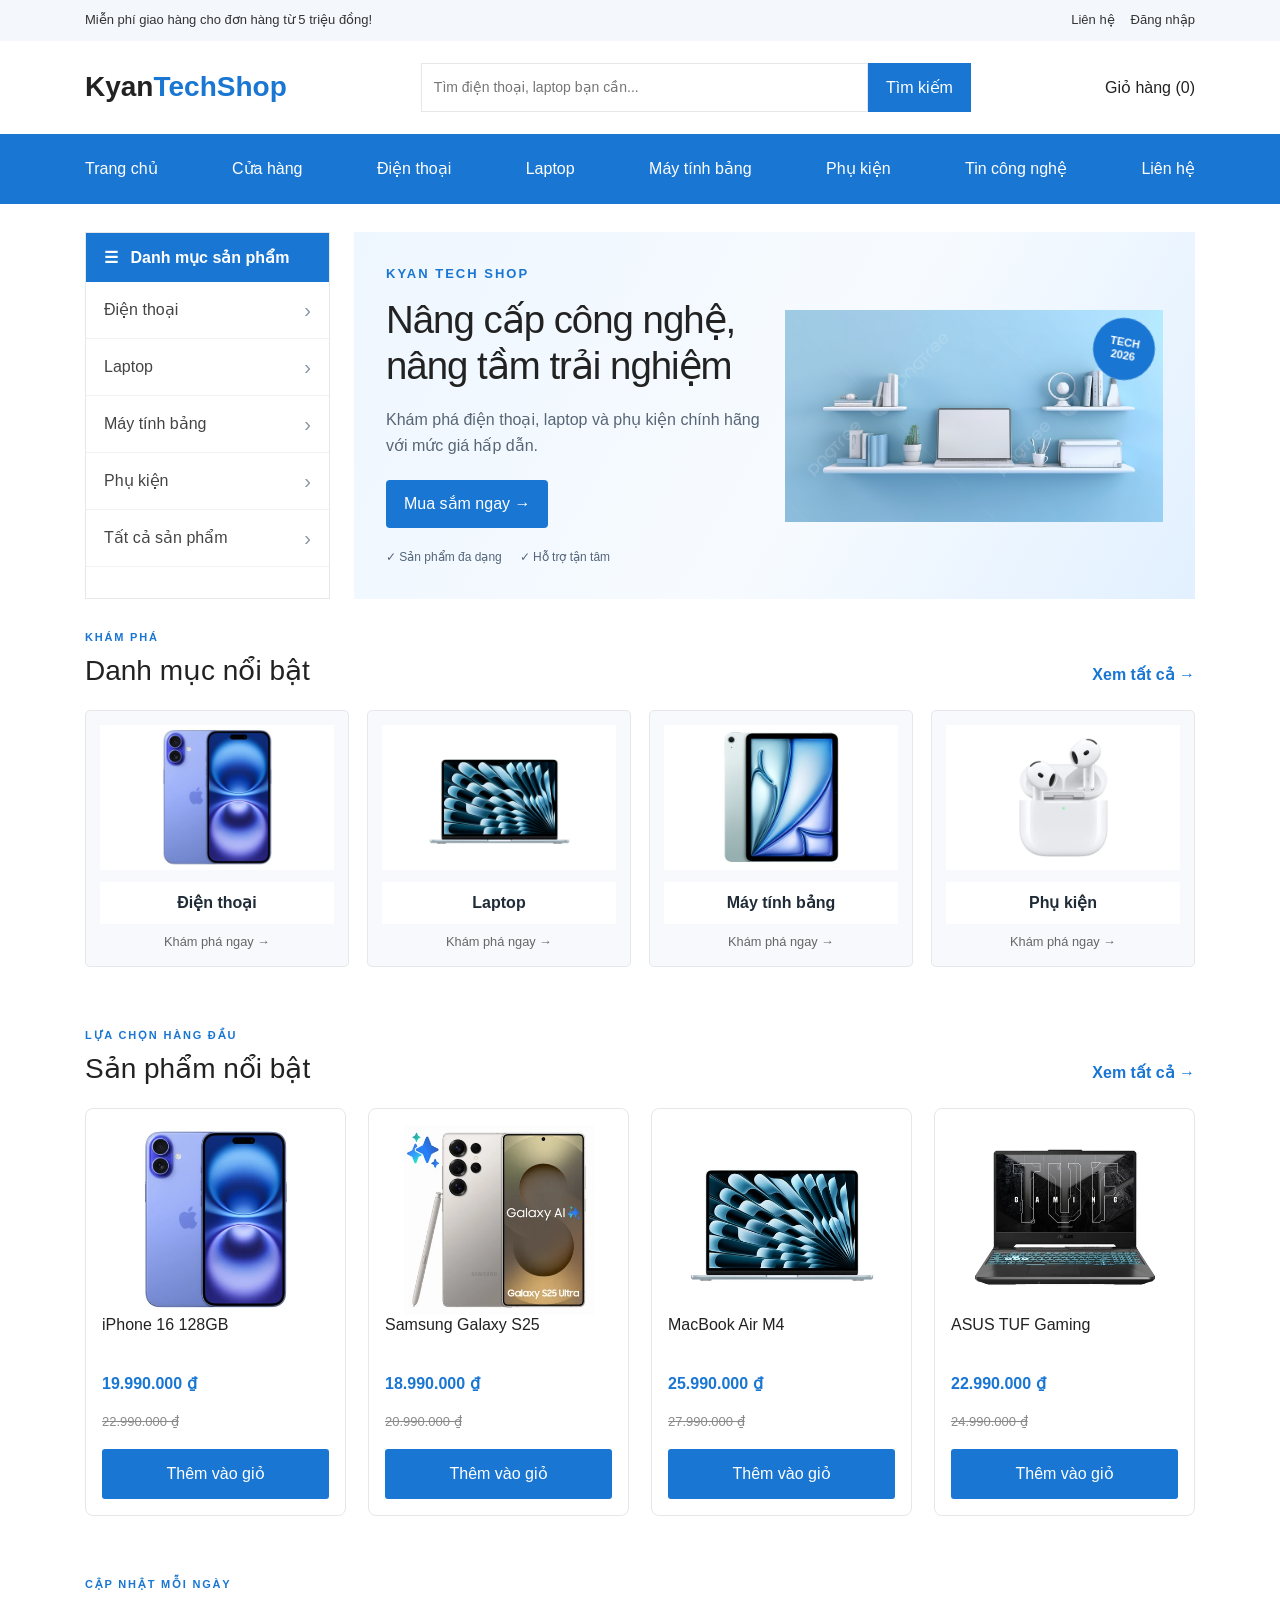
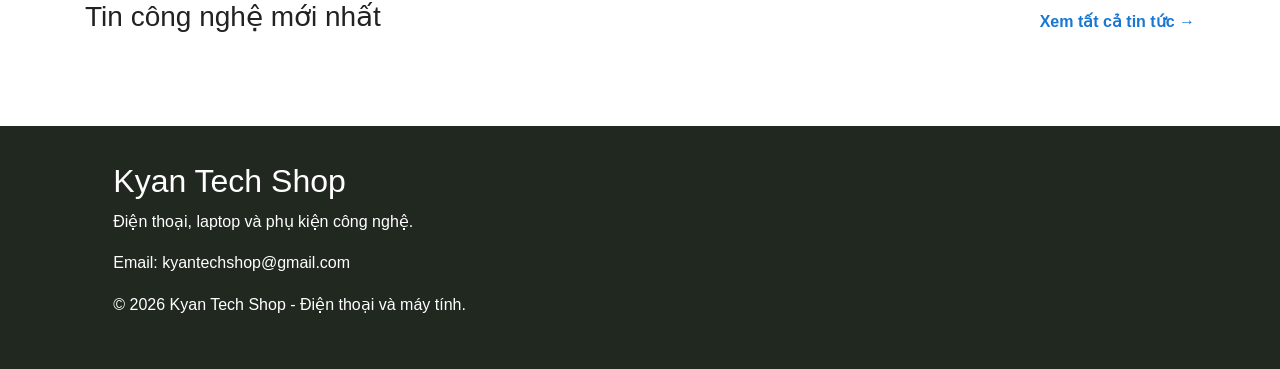
<file: index.html>
<!DOCTYPE html>
<html lang="vi">
<head>
    <meta charset="UTF-8">
    <meta name="description" content="Kyan Tech Shop - cửa hàng điện thoại, laptop, máy tính bảng và phụ kiện">
    <meta name="keywords" content="Kyan Tech Shop, điện thoại, laptop, máy tính, phụ kiện">
    <meta name="viewport" content="width=device-width, initial-scale=1.0">

    <title>Kyan Tech Shop - Điện thoại và máy tính</title>

    <link rel="stylesheet" href="Styles/bootstrap.min.css">
    <link rel="stylesheet" href="https://cdnjs.cloudflare.com/ajax/libs/font-awesome/4.7.0/css/font-awesome.min.css">
    <link rel="stylesheet" href="Styles/elegant-icons.css">
    <link rel="stylesheet" href="Styles/style.css">

    <link rel="stylesheet" href="Styles/jquery-ui.min.css">

    <link rel="stylesheet" href="Styles/kyan-ogani.css">

    <script src="Scripts/products.js" defer></script>
    <script src="Scripts/common.js" defer></script>
    <script src="Scripts/home.js" defer></script>
</head>
<body>
    <div class="topbar">
        <div class="container topbar-inner">
            <p>Miễn phí giao hàng cho đơn hàng từ 5 triệu đồng!</p>
            <div class="topbar-links">
                <a href="contact.html">Liên hệ</a>
                <a href="login.html">Đăng nhập</a>
            </div>
        </div>
    </div>

    <header class="header container">
        <a class="logo" href="index.html">Kyan<span>Tech</span><span>Shop</span></a>
        <form id="search-form" class="search-form">
            <input id="search-input" type="search" placeholder="Tìm điện thoại, laptop bạn cần..." aria-label="Tìm sản phẩm">
            <button type="submit">Tìm kiếm</button>
        </form>
        <a href="shoping-cart.html" class="cart-link">Giỏ hàng (<span class="cart-count">0</span>)</a>
    </header>

    <nav class="navbar">
        <div class="container nav-inner">
            <a class="active" href="index.html">Trang chủ</a>
            <a href="shop.html">Cửa hàng</a>
            <a href="shop.html?category=phone">Điện thoại</a>
            <a href="shop.html?category=laptop">Laptop</a>
            <a href="shop.html?category=tablet">Máy tính bảng</a>
            <a href="shop.html?category=accessory">Phụ kiện</a>
            <a href="blog.html">Tin công nghệ</a>
            <a href="contact.html">Liên hệ</a>
        </div>
    </nav>

    <main class="container home-main">
        <section class="home-showcase">
            <aside class="home-categories">
                <h2><span aria-hidden="true">☰</span> Danh mục sản phẩm</h2>
                <a href="shop.html?category=phone">Điện thoại <span>›</span></a>
                <a href="shop.html?category=laptop">Laptop <span>›</span></a>
                <a href="shop.html?category=tablet">Máy tính bảng <span>›</span></a>
                <a href="shop.html?category=accessory">Phụ kiện <span>›</span></a>
                <a href="shop.html">Tất cả sản phẩm <span>›</span></a>
            </aside>

            <div class="hero">
                <div class="hero-content">
                    <p class="eyebrow">KYAN TECH SHOP</p>
                    <h1>Nâng cấp công nghệ,<br>nâng tầm trải nghiệm</h1>
                    <p>Khám phá điện thoại, laptop và phụ kiện chính hãng với mức giá hấp dẫn.</p>
                    <a href="shop.html" class="btn">Mua sắm ngay <span aria-hidden="true">→</span></a>
                    <div class="hero-benefits">
                        <span>✓ Sản phẩm đa dạng</span>
                        <span>✓ Hỗ trợ tận tâm</span>
                    </div>
                </div>
                <div class="hero-image-wrap">
                    <img src="Images/Banner/hero.jpg" alt="Không gian công nghệ với laptop và thiết bị điện tử">
                    <span class="hero-bubble">TECH<br>2026</span>
                </div>
            </div>
        </section>

        <section class="section home-category-section">
            <div class="section-heading">
                <div>
                    <p class="section-kicker">KHÁM PHÁ</p>
                    <h2>Danh mục nổi bật</h2>
                </div>
                <a class="view-all" href="shop.html">Xem tất cả <span aria-hidden="true">→</span></a>
            </div>
            <div class="category-grid">
                <a class="category-card" href="shop.html?category=phone">
                    <div class="category-image"><img src="Images/Products/iphone-16.webp" alt="Điện thoại"></div>
                    <span>Điện thoại</span><small>Khám phá ngay →</small>
                </a>
                <a class="category-card" href="shop.html?category=laptop">
                    <div class="category-image"><img src="Images/Products/macbook-air.webp" alt="Laptop"></div>
                    <span>Laptop</span><small>Khám phá ngay →</small>
                </a>
                <a class="category-card" href="shop.html?category=tablet">
                    <div class="category-image"><img src="Images/Products/ipad-air.webp" alt="Máy tính bảng"></div>
                    <span>Máy tính bảng</span><small>Khám phá ngay →</small>
                </a>
                <a class="category-card" href="shop.html?category=accessory">
                    <div class="category-image"><img src="Images/Products/headphones.webp" alt="Phụ kiện"></div>
                    <span>Phụ kiện</span><small>Khám phá ngay →</small>
                </a>
            </div>
        </section>

        <section class="section">
            <div class="section-heading">
                <div>
                    <p class="section-kicker">LỰA CHỌN HÀNG ĐẦU</p>
                    <h2>Sản phẩm nổi bật</h2>
                </div>
                <a class="view-all" href="shop.html">Xem tất cả <span aria-hidden="true">→</span></a>
            </div>
            <div id="featured-products" class="product-grid"></div>
        </section>

        <section class="section">
            <div class="section-heading">
                <div>
                    <p class="section-kicker">CẬP NHẬT MỖI NGÀY</p>
                    <h2>Tin công nghệ mới nhất</h2>
                </div>
                <a class="view-all" href="blog.html">Xem tất cả tin tức <span aria-hidden="true">→</span></a>
            </div>
            <div id="latest-blogs" class="blog-grid"></div>
        </section>
    </main>

    <footer id="site-footer"></footer>

    <script src="Scripts/jquery-3.3.1.min.js"></script>
    <script src="Scripts/bootstrap.min.js"></script>
    <script src="Scripts/jquery.nice-select.min.js"></script>
    <script src="Scripts/jquery.slicknav.js"></script>
    <script src="Scripts/owl.carousel.min.js"></script>
    <script src="Scripts/mixitup.min.js"></script>
    <script src="Scripts/main.js"></script>
    <script src="Scripts/kyan-animations.js"></script>

</body>
</body>
</html>
</file>
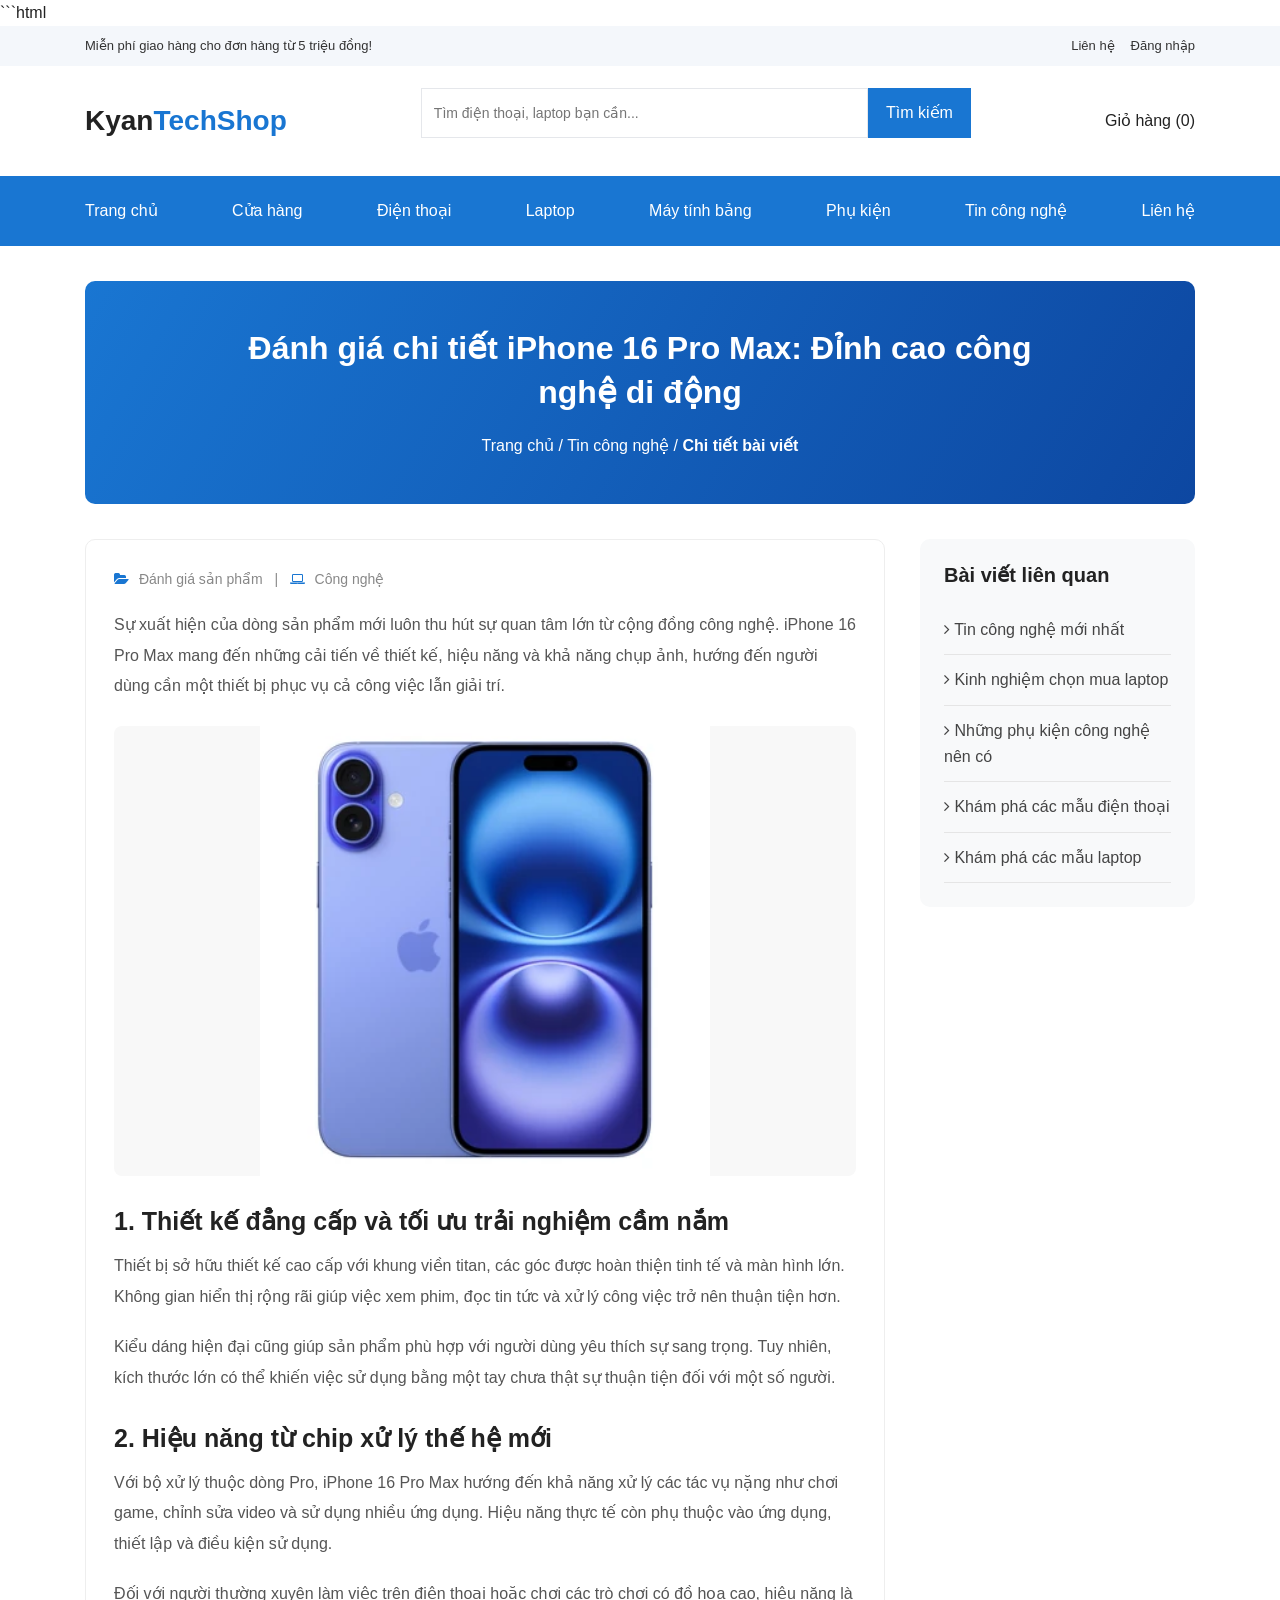
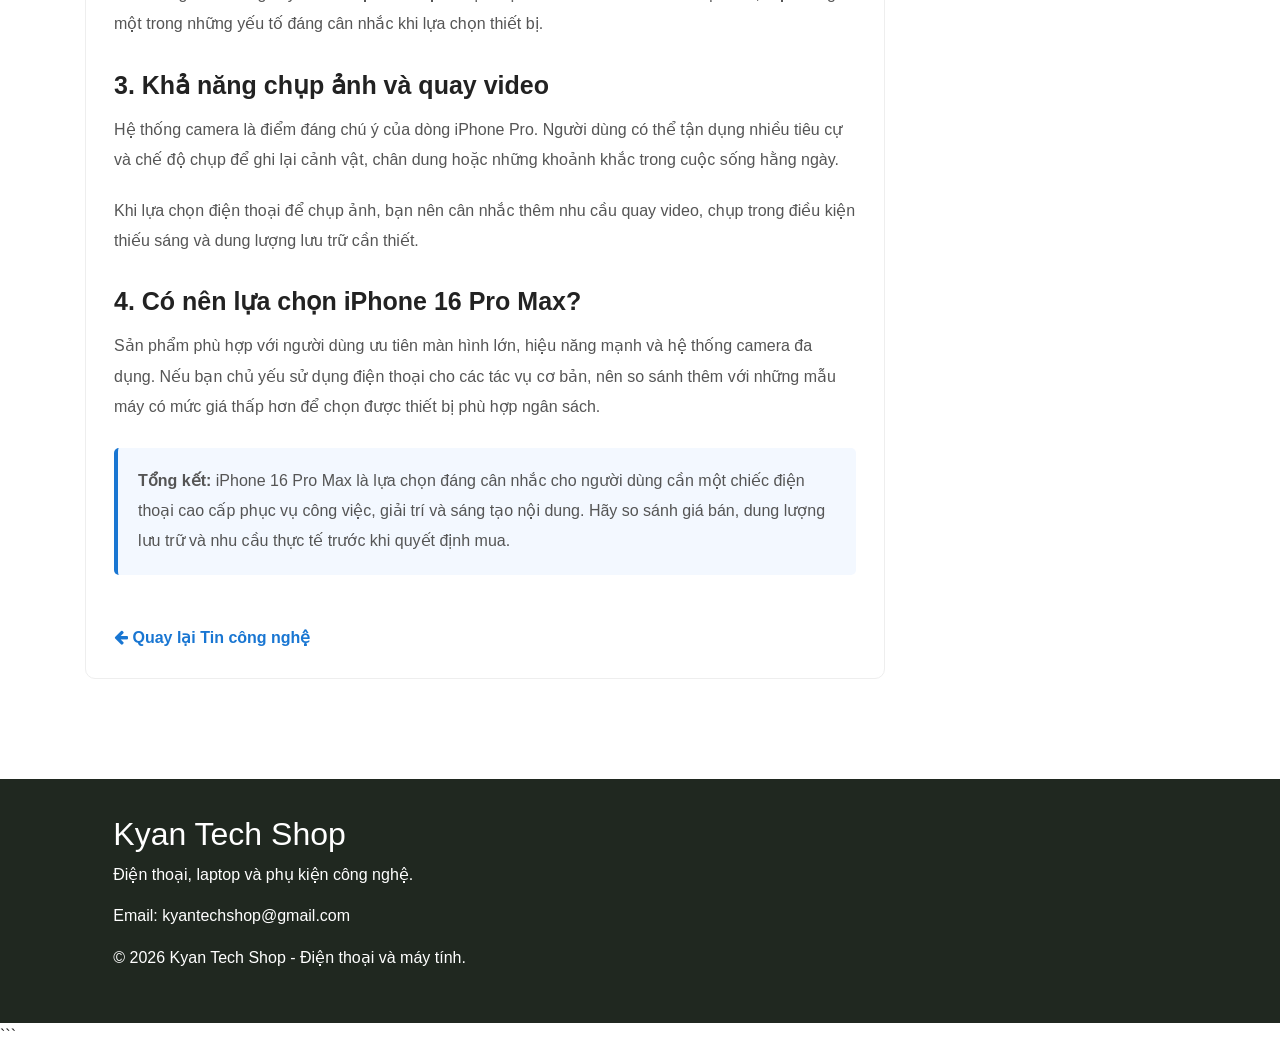
<file: blog-details.html>
```html
<!DOCTYPE html>
<html lang="vi">
<head>
    <meta charset="UTF-8">
    <meta name="viewport" content="width=device-width, initial-scale=1.0">
    <meta name="description" content="Chi tiết bài viết đánh giá công nghệ tại Kyan Tech Shop.">
    <title>Đánh giá iPhone 16 Pro Max | KyanTechShop</title>

    <!-- CSS dùng chung với index.html -->
    <link rel="stylesheet" href="Styles/bootstrap.min.css">
    <link rel="stylesheet" href="https://cdnjs.cloudflare.com/ajax/libs/font-awesome/4.7.0/css/font-awesome.min.css">
    <link rel="stylesheet" href="Styles/elegant-icons.css">
    <link rel="stylesheet" href="Styles/style.css">
    <link rel="stylesheet" href="Styles/kyan-ogani.css">

    <style>
        .blog-details-main {
            padding: 35px 0 60px;
        }

        .blog-details-banner {
            background: linear-gradient(120deg, #1976d2, #0d47a1);
            color: #fff;
            text-align: center;
            padding: 45px 20px;
            border-radius: 10px;
            margin-bottom: 35px;
        }

        .blog-details-banner h1 {
            max-width: 850px;
            margin: 0 auto 18px;
            font-size: 32px;
            line-height: 1.4;
            font-weight: 800;
        }

        .blog-details-banner a {
            color: #fff;
            text-decoration: none;
        }

        .blog-details-banner a:hover {
            text-decoration: underline;
        }

        .blog-details-layout {
            display: grid;
            grid-template-columns: minmax(0, 800px) minmax(220px, 1fr);
            gap: 35px;
            align-items: start;
        }

        .blog-article {
            background: #fff;
            padding: 28px;
            border: 1px solid #eee;
            border-radius: 10px;
            min-width: 0;
        }

        .blog-article-meta {
            color: #888;
            font-size: 14px;
            margin-bottom: 20px;
        }

        .blog-article-meta i {
            margin-right: 6px;
            color: #1976d2;
        }

        .blog-article p {
            color: #555;
            font-size: 16px;
            line-height: 1.9;
            margin-bottom: 20px;
        }

        .blog-article h2 {
            color: #222;
            font-size: 25px;
            font-weight: 700;
            margin: 30px 0 15px;
        }

        .blog-article h3 {
            color: #222;
            font-size: 21px;
            font-weight: 700;
            margin: 28px 0 14px;
        }

        .blog-article .article-image {
            display: block;
            width: 100%;
            max-height: 450px;
            object-fit: contain;
            background: #f8f8f8;
            border-radius: 8px;
            margin: 25px auto;
        }

        .blog-article .article-summary {
            background: #f3f8ff;
            border-left: 4px solid #1976d2;
            padding: 18px 20px;
            border-radius: 5px;
            margin: 25px 0;
        }

        .blog-article .article-summary p {
            margin: 0;
        }

        .blog-sidebar {
            background: #f8f9fa;
            padding: 24px;
            border-radius: 10px;
        }

        .blog-sidebar h3 {
            font-size: 20px;
            font-weight: 700;
            margin: 0 0 18px;
        }

        .blog-sidebar a {
            display: block;
            color: #444;
            text-decoration: none;
            padding: 12px 0;
            border-bottom: 1px solid #e5e5e5;
            line-height: 1.6;
        }

        .blog-sidebar a:hover {
            color: #1976d2;
        }

        .blog-back-link {
            display: inline-block;
            margin-top: 25px;
            color: #1976d2;
            font-weight: 600;
            text-decoration: none;
        }

        .blog-back-link:hover {
            text-decoration: underline;
        }

        @media (max-width: 768px) {
            .blog-details-layout {
                grid-template-columns: 1fr;
            }

            .blog-details-banner {
                padding: 32px 16px;
            }

            .blog-details-banner h1 {
                font-size: 25px;
            }

            .blog-article {
                padding: 20px;
            }

            .blog-article h2 {
                font-size: 22px;
            }

            .blog-sidebar {
                margin-top: 5px;
            }
        }
    </style>
</head>

<body>

    <!-- Thanh thông báo giống index.html -->
    <div class="topbar">
        <div class="container topbar-inner">
            <p>Miễn phí giao hàng cho đơn hàng từ 5 triệu đồng!</p>

            <div class="topbar-links">
                <a href="contact.html">Liên hệ</a>
                <a href="login.html">Đăng nhập</a>
            </div>
        </div>
    </div>

    <!-- Header dùng chung -->
    <header class="header container">
        <a class="logo" href="index.html">
            Kyan<span>Tech</span><span>Shop</span>
        </a>

        <form id="search-form" class="search-form">
            <input
                id="search-input"
                type="search"
                placeholder="Tìm điện thoại, laptop bạn cần..."
                aria-label="Tìm sản phẩm"
            >
            <button type="submit">Tìm kiếm</button>
        </form>

        <a href="shoping-cart.html" class="cart-link">
            Giỏ hàng (<span class="cart-count">0</span>)
        </a>
    </header>

    <!-- Thanh điều hướng giống index.html -->
    <nav class="navbar">
        <div class="container nav-inner">
            <a href="index.html">Trang chủ</a>
            <a href="shop.html">Cửa hàng</a>
            <a href="shop.html?category=phone">Điện thoại</a>
            <a href="shop.html?category=laptop">Laptop</a>
            <a href="shop.html?category=tablet">Máy tính bảng</a>
            <a href="shop.html?category=accessory">Phụ kiện</a>
            <a class="active" href="blog.html">Tin công nghệ</a>
            <a href="contact.html">Liên hệ</a>
        </div>
    </nav>

    <main class="blog-details-main">
        <div class="container">

            <!-- Tiêu đề bài viết -->
            <section class="blog-details-banner">
                <h1>Đánh giá chi tiết iPhone 16 Pro Max: Đỉnh cao công nghệ di động</h1>

                <div class="blog-breadcrumb">
                    <a href="index.html">Trang chủ</a>
                    <span> / </span>
                    <a href="blog.html">Tin công nghệ</a>
                    <span> / </span>
                    <strong>Chi tiết bài viết</strong>
                </div>
            </section>

            <div class="blog-details-layout">

                <!-- Nội dung bài viết -->
                <article class="blog-article">

                    <div class="blog-article-meta">
                        <span><i class="fa fa-folder-open"></i> Đánh giá sản phẩm</span>
                        <span> &nbsp; | &nbsp; </span>
                        <span><i class="fa fa-laptop"></i> Công nghệ</span>
                    </div>

                    <p>
                        Sự xuất hiện của dòng sản phẩm mới luôn thu hút sự quan tâm
                        lớn từ cộng đồng công nghệ. iPhone 16 Pro Max mang đến những
                        cải tiến về thiết kế, hiệu năng và khả năng chụp ảnh, hướng
                        đến người dùng cần một thiết bị phục vụ cả công việc lẫn giải trí.
                    </p>

                    <img
                        class="article-image"
                        src="Images/Products/iphone-16.webp"
                        alt="Điện thoại iPhone 16 Pro Max"
                    >

                    <h2>1. Thiết kế đẳng cấp và tối ưu trải nghiệm cầm nắm</h2>

                    <p>
                        Thiết bị sở hữu thiết kế cao cấp với khung viền titan,
                        các góc được hoàn thiện tinh tế và màn hình lớn. Không gian
                        hiển thị rộng rãi giúp việc xem phim, đọc tin tức và xử lý
                        công việc trở nên thuận tiện hơn.
                    </p>

                    <p>
                        Kiểu dáng hiện đại cũng giúp sản phẩm phù hợp với người dùng
                        yêu thích sự sang trọng. Tuy nhiên, kích thước lớn có thể
                        khiến việc sử dụng bằng một tay chưa thật sự thuận tiện
                        đối với một số người.
                    </p>

                    <h2>2. Hiệu năng từ chip xử lý thế hệ mới</h2>

                    <p>
                        Với bộ xử lý thuộc dòng Pro, iPhone 16 Pro Max hướng đến
                        khả năng xử lý các tác vụ nặng như chơi game, chỉnh sửa
                        video và sử dụng nhiều ứng dụng. Hiệu năng thực tế còn
                        phụ thuộc vào ứng dụng, thiết lập và điều kiện sử dụng.
                    </p>

                    <p>
                        Đối với người thường xuyên làm việc trên điện thoại hoặc
                        chơi các trò chơi có đồ họa cao, hiệu năng là một trong
                        những yếu tố đáng cân nhắc khi lựa chọn thiết bị.
                    </p>

                    <h2>3. Khả năng chụp ảnh và quay video</h2>

                    <p>
                        Hệ thống camera là điểm đáng chú ý của dòng iPhone Pro.
                        Người dùng có thể tận dụng nhiều tiêu cự và chế độ chụp
                        để ghi lại cảnh vật, chân dung hoặc những khoảnh khắc
                        trong cuộc sống hằng ngày.
                    </p>

                    <p>
                        Khi lựa chọn điện thoại để chụp ảnh, bạn nên cân nhắc
                        thêm nhu cầu quay video, chụp trong điều kiện thiếu sáng
                        và dung lượng lưu trữ cần thiết.
                    </p>

                    <h2>4. Có nên lựa chọn iPhone 16 Pro Max?</h2>

                    <p>
                        Sản phẩm phù hợp với người dùng ưu tiên màn hình lớn,
                        hiệu năng mạnh và hệ thống camera đa dụng. Nếu bạn chủ yếu
                        sử dụng điện thoại cho các tác vụ cơ bản, nên so sánh thêm
                        với những mẫu máy có mức giá thấp hơn để chọn được thiết bị
                        phù hợp ngân sách.
                    </p>

                    <div class="article-summary">
                        <p>
                            <strong>Tổng kết:</strong> iPhone 16 Pro Max là lựa chọn
                            đáng cân nhắc cho người dùng cần một chiếc điện thoại
                            cao cấp phục vụ công việc, giải trí và sáng tạo nội dung.
                            Hãy so sánh giá bán, dung lượng lưu trữ và nhu cầu thực tế
                            trước khi quyết định mua.
                        </p>
                    </div>

                    <a href="blog.html" class="blog-back-link">
                        <i class="fa fa-arrow-left"></i> Quay lại Tin công nghệ
                    </a>

                </article>

                <!-- Bài viết liên quan -->
                <aside class="blog-sidebar">
                    <h3>Bài viết liên quan</h3>

                    <a href="blog.html">
                        <i class="fa fa-angle-right"></i>
                        Tin công nghệ mới nhất
                    </a>

                    <a href="blog.html">
                        <i class="fa fa-angle-right"></i>
                        Kinh nghiệm chọn mua laptop
                    </a>

                    <a href="blog.html">
                        <i class="fa fa-angle-right"></i>
                        Những phụ kiện công nghệ nên có
                    </a>

                    <a href="shop.html?category=phone">
                        <i class="fa fa-angle-right"></i>
                        Khám phá các mẫu điện thoại
                    </a>

                    <a href="shop.html?category=laptop">
                        <i class="fa fa-angle-right"></i>
                        Khám phá các mẫu laptop
                    </a>
                </aside>

            </div>
        </div>
    </main>

    <!-- Footer được common.js tạo giống các trang khác -->
    <footer id="site-footer"></footer>

    <!-- JavaScript dùng chung -->
    <script src="Scripts/jquery-3.3.1.min.js"></script>
    <script src="Scripts/bootstrap.min.js"></script>
    <script src="Scripts/jquery.nice-select.min.js"></script>
    <script src="Scripts/jquery.slicknav.js"></script>
    <script src="Scripts/owl.carousel.min.js"></script>
    <script src="Scripts/mixitup.min.js"></script>
    <script src="Scripts/main.js"></script>

    <script src="Scripts/products.js"></script>
    <script src="Scripts/common.js"></script>
    <script src="Scripts/kyan-animations.js"></script>

</body>
</html>
```
</file>
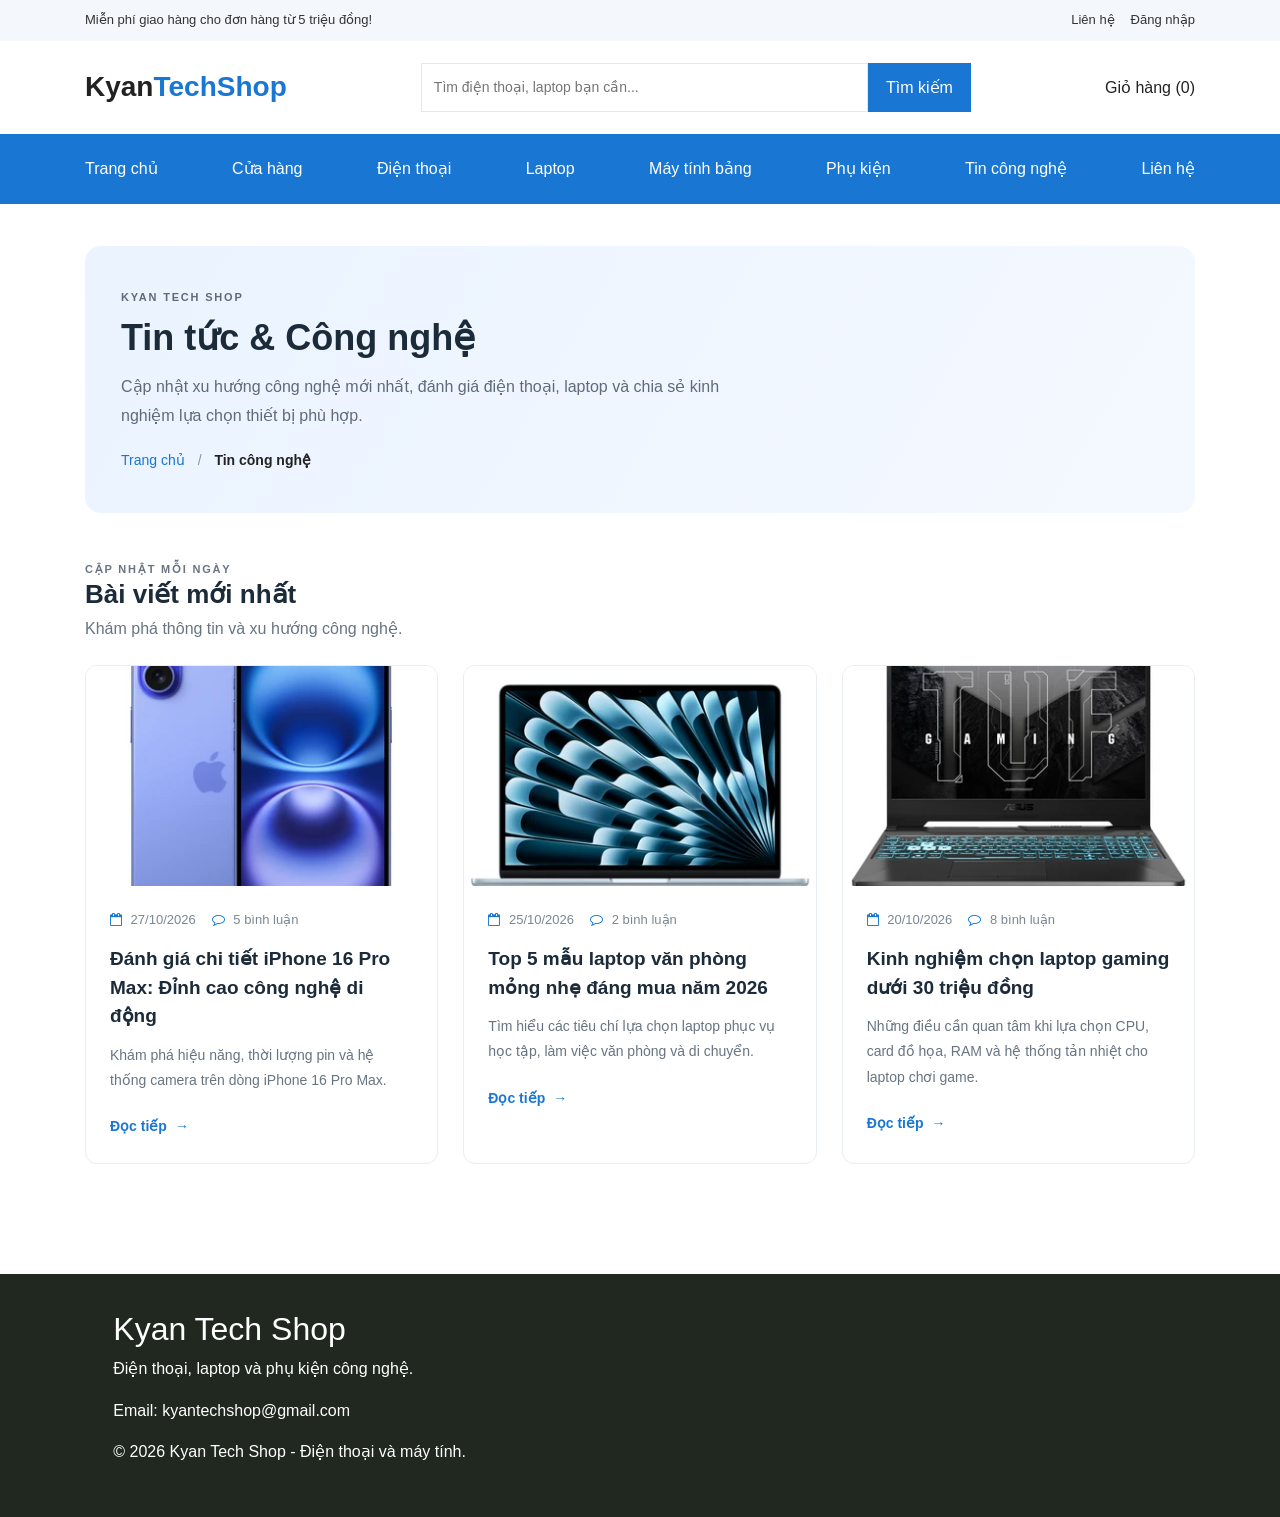
<file: blog.html>
<!DOCTYPE html>
<html lang="vi">
<head>
    <meta charset="UTF-8">
    <meta name="viewport" content="width=device-width, initial-scale=1.0">

    <meta name="description"
          content="Tin công nghệ, đánh giá điện thoại, laptop và phụ kiện tại Kyan Tech Shop.">
    <meta name="keywords"
          content="Kyan Tech Shop, tin công nghệ, iPhone, laptop, phụ kiện">

    <title>Tin công nghệ | Kyan Tech Shop</title>

    <!-- CSS dùng chung với index.html -->
    <link rel="stylesheet" href="Styles/bootstrap.min.css">
    <link rel="stylesheet"
          href="https://cdnjs.cloudflare.com/ajax/libs/font-awesome/4.7.0/css/font-awesome.min.css">
    <link rel="stylesheet" href="Styles/elegant-icons.css">
    <link rel="stylesheet" href="Styles/style.css">
    <link rel="stylesheet" href="Styles/kyan-ogani.css">

    <!-- CSS riêng cho trang tin công nghệ -->
    <style>
        .blog-main {
            padding-top: 42px;
            padding-bottom: 70px;
        }

        .blog-banner {
            padding: 42px 36px;
            margin-bottom: 42px;
            border-radius: 16px;
            background: linear-gradient(120deg, #eaf3ff, #f5f9ff);
        }

        .blog-banner h1 {
            margin: 8px 0 14px;
            color: #1c2b3a;
            font-size: 36px;
            font-weight: 800;
        }

        .blog-banner p {
            max-width: 650px;
            margin-bottom: 0;
            color: #5e6b78;
            line-height: 1.8;
        }

        .blog-breadcrumb {
            margin-top: 18px;
            font-size: 14px;
        }

        .blog-breadcrumb a {
            color: #1976d2;
            text-decoration: none;
        }

        .blog-breadcrumb span {
            margin: 0 9px;
            color: #8995a2;
        }

        .blog-toolbar {
            display: flex;
            justify-content: space-between;
            align-items: center;
            gap: 16px;
            margin-bottom: 24px;
        }

        .blog-toolbar h2 {
            margin: 0;
            color: #1c2b3a;
            font-size: 26px;
            font-weight: 800;
        }

        .blog-toolbar p {
            margin: 6px 0 0;
            color: #687482;
        }

        .blog-grid {
            display: grid;
            grid-template-columns: repeat(3, minmax(0, 1fr));
            gap: 25px;
        }

        .blog-item {
            min-width: 0;
            overflow: hidden;
            border: 1px solid #e7edf3;
            border-radius: 12px;
            background: #fff;
            transition: transform .25s ease, box-shadow .25s ease;
        }

        .blog-item:hover {
            transform: translateY(-5px);
            box-shadow: 0 12px 28px rgba(24, 54, 85, .09);
        }

        .blog-image {
            display: block;
            overflow: hidden;
            height: 220px;
            background: #f3f6fa;
        }

        .blog-image img {
            width: 100%;
            height: 100%;
            object-fit: cover;
            transition: transform .4s ease;
        }

        .blog-item:hover .blog-image img {
            transform: scale(1.05);
        }

        .blog-content {
            padding: 24px;
        }

        .blog-meta {
            display: flex;
            flex-wrap: wrap;
            gap: 10px 16px;
            margin-bottom: 14px;
            color: #7a8794;
            font-size: 13px;
        }

        .blog-meta i {
            margin-right: 5px;
            color: #1976d2;
        }

        .blog-content h3 {
            margin: 0 0 12px;
            font-size: 19px;
            font-weight: 750;
            line-height: 1.5;
        }

        .blog-content h3 a {
            color: #1c2b3a;
            text-decoration: none;
            transition: color .2s ease;
        }

        .blog-content h3 a:hover {
            color: #1976d2;
        }

        .blog-content > p {
            margin-bottom: 20px;
            color: #687482;
            font-size: 14px;
            line-height: 1.8;
        }

        .blog-read-more {
            display: inline-flex;
            align-items: center;
            gap: 8px;
            color: #1976d2;
            font-size: 14px;
            font-weight: 700;
            text-decoration: none;
        }

        .blog-read-more:hover {
            color: #0d47a1;
        }

        .blog-empty {
            grid-column: 1 / -1;
            padding: 35px;
            border: 1px dashed #d8e1eb;
            border-radius: 12px;
            color: #687482;
            text-align: center;
        }

        @media (max-width: 992px) {
            .blog-grid {
                grid-template-columns: repeat(2, minmax(0, 1fr));
            }
        }

        @media (max-width: 600px) {
            .blog-main {
                padding-top: 24px;
                padding-bottom: 45px;
            }

            .blog-banner {
                padding: 28px 22px;
                margin-bottom: 30px;
            }

            .blog-banner h1 {
                font-size: 28px;
            }

            .blog-toolbar {
                align-items: flex-start;
            }

            .blog-toolbar h2 {
                font-size: 23px;
            }

            .blog-grid {
                grid-template-columns: 1fr;
                gap: 18px;
            }

            .blog-image {
                height: 220px;
            }

            .blog-content {
                padding: 20px;
            }
        }
    </style>
</head>

<body>

    <!-- Topbar giống index.html -->
    <div class="topbar">
        <div class="container topbar-inner">
            <p>Miễn phí giao hàng cho đơn hàng từ 5 triệu đồng!</p>

            <div class="topbar-links">
                <a href="contact.html">Liên hệ</a>
                <a href="login.html">Đăng nhập</a>
            </div>
        </div>
    </div>

    <!-- Header giống index.html -->
    <header class="header container">
        <a class="logo" href="index.html">
            Kyan<span>Tech</span><span>Shop</span>
        </a>

        <form id="search-form" class="search-form">
            <input
                id="search-input"
                type="search"
                placeholder="Tìm điện thoại, laptop bạn cần..."
                aria-label="Tìm sản phẩm"
            >
            <button type="submit">Tìm kiếm</button>
        </form>

        <a href="shoping-cart.html" class="cart-link">
            Giỏ hàng (<span class="cart-count">0</span>)
        </a>
    </header>

    <!-- Menu điều hướng -->
    <nav class="navbar">
        <div class="container nav-inner">
            <a href="index.html">Trang chủ</a>
            <a href="shop.html">Cửa hàng</a>
            <a href="shop.html?category=phone">Điện thoại</a>
            <a href="shop.html?category=laptop">Laptop</a>
            <a href="shop.html?category=tablet">Máy tính bảng</a>
            <a href="shop.html?category=accessory">Phụ kiện</a>
            <a class="active" href="blog.html" aria-current="page">Tin công nghệ</a>
            <a href="contact.html">Liên hệ</a>
        </div>
    </nav>

    <!-- Nội dung chính -->
    <main class="container blog-main">

        <!-- Banner -->
        <section class="blog-banner">
            <p class="section-kicker">KYAN TECH SHOP</p>

            <h1>Tin tức & Công nghệ</h1>

            <p>
                Cập nhật xu hướng công nghệ mới nhất, đánh giá điện thoại,
                laptop và chia sẻ kinh nghiệm lựa chọn thiết bị phù hợp.
            </p>

            <div class="blog-breadcrumb">
                <a href="index.html">Trang chủ</a>
                <span>/</span>
                <strong>Tin công nghệ</strong>
            </div>
        </section>

        <!-- Danh sách bài viết -->
        <section aria-label="Danh sách tin công nghệ">

            <div class="blog-toolbar">
                <div>
                    <p class="section-kicker">CẬP NHẬT MỖI NGÀY</p>
                    <h2>Bài viết mới nhất</h2>
                    <p>Khám phá thông tin và xu hướng công nghệ.</p>
                </div>
            </div>

            <div class="blog-grid">

                <!-- Bài viết 1 -->
                <article class="blog-item">
                    <a class="blog-image" href="blog-details.html"
                       aria-label="Đọc bài đánh giá iPhone 16 Pro Max">
                        <img
                            src="Images/Products/iphone-16.webp"
                            alt="Điện thoại iPhone 16"
                            loading="lazy"
                        >
                    </a>

                    <div class="blog-content">
                        <div class="blog-meta">
                            <span>
                                <i class="fa fa-calendar-o" aria-hidden="true"></i>
                                27/10/2026
                            </span>
                            <span>
                                <i class="fa fa-comment-o" aria-hidden="true"></i>
                                5 bình luận
                            </span>
                        </div>

                        <h3>
                            <a href="blog-details.html">
                                Đánh giá chi tiết iPhone 16 Pro Max:
                                Đỉnh cao công nghệ di động
                            </a>
                        </h3>

                        <p>
                            Khám phá hiệu năng, thời lượng pin và hệ thống
                            camera trên dòng iPhone 16 Pro Max.
                        </p>

                        <a class="blog-read-more" href="blog-details.html">
                            Đọc tiếp <span aria-hidden="true">→</span>
                        </a>
                    </div>
                </article>

                <!-- Bài viết 2 -->
                <article class="blog-item">
                    <a class="blog-image" href="blog-details.html"
                       aria-label="Đọc bài viết về laptop văn phòng">
                        <img
                            src="Images/Products/macbook-air.webp"
                            alt="Laptop MacBook Air"
                            loading="lazy"
                        >
                    </a>

                    <div class="blog-content">
                        <div class="blog-meta">
                            <span>
                                <i class="fa fa-calendar-o" aria-hidden="true"></i>
                                25/10/2026
                            </span>
                            <span>
                                <i class="fa fa-comment-o" aria-hidden="true"></i>
                                2 bình luận
                            </span>
                        </div>

                        <h3>
                            <a href="blog-details.html">
                                Top 5 mẫu laptop văn phòng mỏng nhẹ đáng mua năm 2026
                            </a>
                        </h3>

                        <p>
                            Tìm hiểu các tiêu chí lựa chọn laptop phục vụ
                            học tập, làm việc văn phòng và di chuyển.
                        </p>

                        <a class="blog-read-more" href="blog-details.html">
                            Đọc tiếp <span aria-hidden="true">→</span>
                        </a>
                    </div>
                </article>

                <!-- Bài viết 3 -->
                <article class="blog-item">
                    <a class="blog-image" href="blog-details.html"
                       aria-label="Đọc bài viết về laptop gaming">
                        <img
                            src="Images/Products/asus-tuf.webp"
                            alt="Laptop gaming ASUS TUF"
                            loading="lazy"
                        >
                    </a>

                    <div class="blog-content">
                        <div class="blog-meta">
                            <span>
                                <i class="fa fa-calendar-o" aria-hidden="true"></i>
                                20/10/2026
                            </span>
                            <span>
                                <i class="fa fa-comment-o" aria-hidden="true"></i>
                                8 bình luận
                            </span>
                        </div>

                        <h3>
                            <a href="blog-details.html">
                                Kinh nghiệm chọn laptop gaming dưới 30 triệu đồng
                            </a>
                        </h3>

                        <p>
                            Những điều cần quan tâm khi lựa chọn CPU, card đồ họa,
                            RAM và hệ thống tản nhiệt cho laptop chơi game.
                        </p>

                        <a class="blog-read-more" href="blog-details.html">
                            Đọc tiếp <span aria-hidden="true">→</span>
                        </a>
                    </div>
                </article>

            </div>
        </section>
    </main>

    <!-- Footer dùng chung với index.html -->
    <footer id="site-footer"></footer>

    <!-- JavaScript của website -->
    <script src="Scripts/jquery-3.3.1.min.js"></script>
    <script src="Scripts/bootstrap.min.js"></script>
    <script src="Scripts/jquery.nice-select.min.js"></script>
    <script src="Scripts/jquery.slicknav.js"></script>
    <script src="Scripts/owl.carousel.min.js"></script>
    <script src="Scripts/mixitup.min.js"></script>
    <script src="Scripts/main.js"></script>

    <!-- Chức năng dùng chung và hiệu ứng -->
    <script src="Scripts/products.js" defer></script>
    <script src="Scripts/common.js" defer></script>
    <script src="Scripts/kyan-animations.js" defer></script>

</body>
</html>
</file>
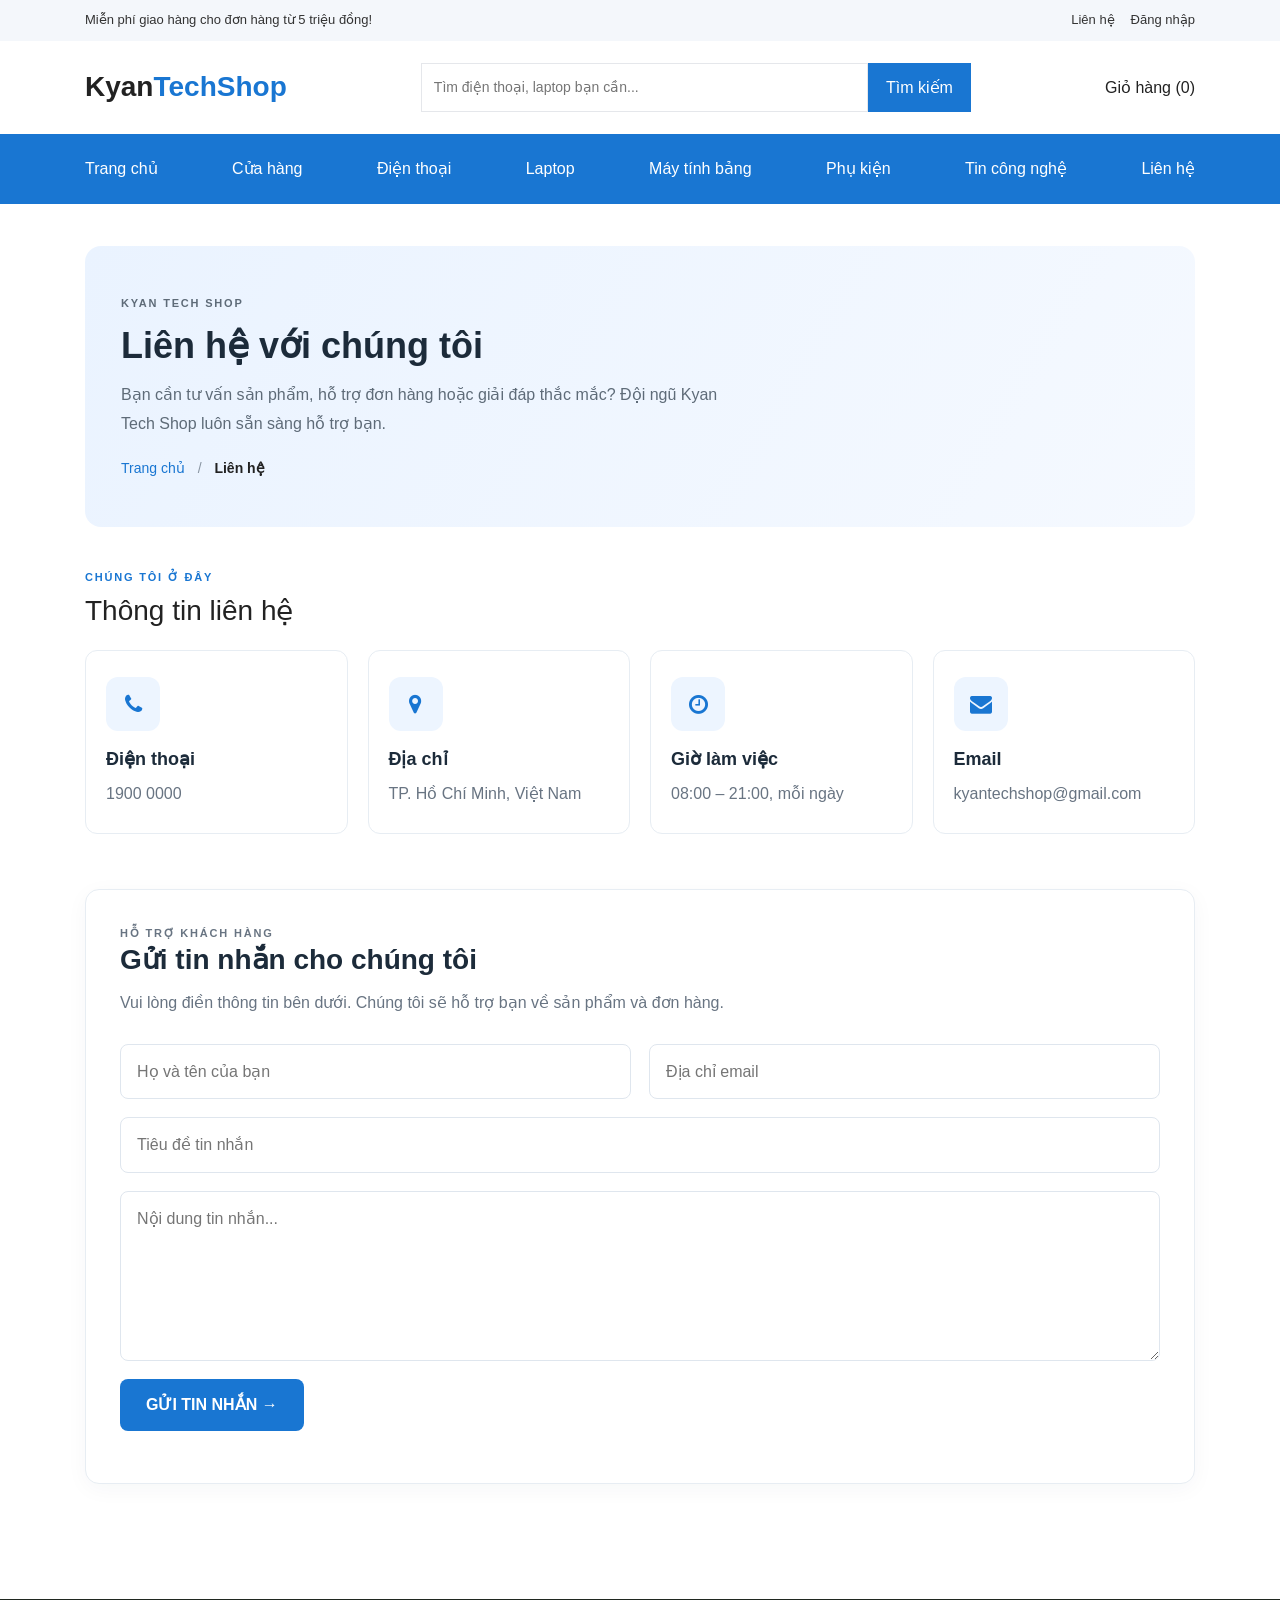
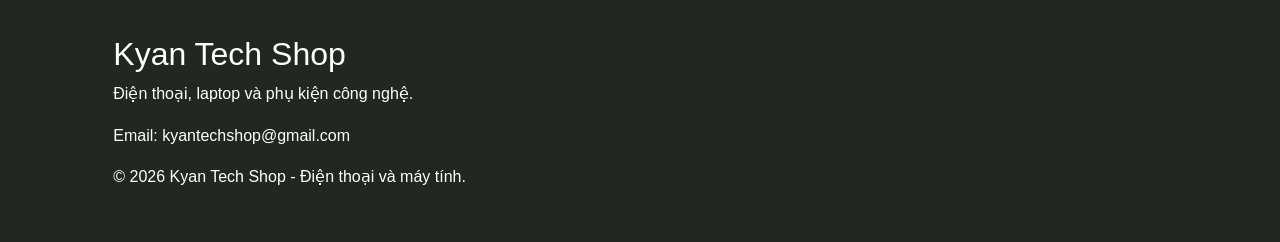
<file: contact.html>
<!DOCTYPE html>
<html lang="vi">
<head>
    <meta charset="UTF-8">
    <meta name="viewport" content="width=device-width, initial-scale=1.0">

    <meta name="description"
          content="Liên hệ Kyan Tech Shop để được hỗ trợ về điện thoại, laptop và phụ kiện công nghệ.">
    <meta name="keywords"
          content="Kyan Tech Shop, liên hệ, hỗ trợ khách hàng, điện thoại, laptop">

    <title>Liên hệ | Kyan Tech Shop</title>

    <!-- CSS dùng chung với index.html -->
    <link rel="stylesheet" href="Styles/bootstrap.min.css">
    <link rel="stylesheet"
          href="https://cdnjs.cloudflare.com/ajax/libs/font-awesome/4.7.0/css/font-awesome.min.css">
    <link rel="stylesheet" href="Styles/elegant-icons.css">
    <link rel="stylesheet" href="Styles/style.css">
    <link rel="stylesheet" href="Styles/kyan-ogani.css">

    <!-- CSS riêng cho trang liên hệ -->
    <style>
        .contact-main {
            padding-top: 42px;
            padding-bottom: 75px;
        }

        .contact-banner {
            position: relative;
            overflow: hidden;
            padding: 48px 36px;
            margin-bottom: 42px;
            border-radius: 16px;
            background: linear-gradient(120deg, #eaf3ff, #f5f9ff);
        }

        .contact-banner .section-kicker {
            margin-bottom: 10px;
        }

        .contact-banner h1 {
            margin-bottom: 14px;
            color: #1c2b3a;
            font-size: 36px;
            font-weight: 800;
        }

        .contact-banner p {
            max-width: 620px;
            margin-bottom: 0;
            color: #5e6b78;
            line-height: 1.8;
        }

        .contact-breadcrumb {
            margin-top: 18px;
            font-size: 14px;
        }

        .contact-breadcrumb a {
            color: #1976d2;
            text-decoration: none;
        }

        .contact-breadcrumb span {
            margin: 0 9px;
            color: #8995a2;
        }

        .contact-info-grid {
            display: grid;
            grid-template-columns: repeat(4, minmax(0, 1fr));
            gap: 20px;
            margin-bottom: 55px;
        }

        .contact-info-card {
            min-width: 0;
            padding: 26px 20px;
            border: 1px solid #e7edf3;
            border-radius: 12px;
            background: #fff;
            transition: transform .25s ease, box-shadow .25s ease;
        }

        .contact-info-card:hover {
            transform: translateY(-5px);
            box-shadow: 0 12px 28px rgba(24, 54, 85, .09);
        }

        .contact-icon {
            display: flex;
            align-items: center;
            justify-content: center;
            width: 54px;
            height: 54px;
            margin-bottom: 18px;
            border-radius: 12px;
            background: #edf5ff;
            color: #1976d2;
            font-size: 22px;
        }

        .contact-info-card h3 {
            margin-bottom: 10px;
            color: #1c2b3a;
            font-size: 18px;
            font-weight: 700;
        }

        .contact-info-card p {
            margin: 0;
            color: #687482;
            line-height: 1.7;
            overflow-wrap: anywhere;
        }

        .contact-form-panel {
            padding: 34px;
            border: 1px solid #e7edf3;
            border-radius: 14px;
            background: #fff;
            box-shadow: 0 5px 22px rgba(24, 54, 85, .04);
        }

        .contact-form-heading {
            margin-bottom: 28px;
        }

        .contact-form-heading h2 {
            margin-bottom: 12px;
            color: #1c2b3a;
            font-size: 28px;
            font-weight: 800;
        }

        .contact-form-heading p {
            margin-bottom: 0;
            color: #687482;
            line-height: 1.7;
        }

        .contact-fields {
            display: grid;
            grid-template-columns: repeat(2, minmax(0, 1fr));
            gap: 18px;
        }

        .kyan-contact-form input,
        .kyan-contact-form textarea {
            display: block;
            width: 100%;
            margin-bottom: 18px;
            padding: 14px 16px;
            border: 1px solid #dfe6ee;
            border-radius: 8px;
            background: #fff;
            color: #1c2b3a;
            font: inherit;
            outline: none;
            transition: border-color .2s ease, box-shadow .2s ease;
        }

        .kyan-contact-form input:focus,
        .kyan-contact-form textarea:focus {
            border-color: #1976d2;
            box-shadow: 0 0 0 3px rgba(25, 118, 210, .10);
        }

        .kyan-contact-form textarea {
            min-height: 170px;
            resize: vertical;
        }

        .contact-submit {
            display: inline-block;
            padding: 13px 26px;
            border: none;
            border-radius: 8px;
            background: #1976d2;
            color: #fff;
            font-weight: 700;
            cursor: pointer;
            transition: background .2s ease, transform .2s ease;
        }

        .contact-submit:hover {
            transform: translateY(-2px);
            background: #125ca1;
        }

        #contact-message {
            margin-top: 18px;
            margin-bottom: 0;
            line-height: 1.6;
        }

        @media (max-width: 992px) {
            .contact-info-grid {
                grid-template-columns: repeat(2, minmax(0, 1fr));
            }
        }

        @media (max-width: 600px) {
            .contact-main {
                padding-top: 24px;
                padding-bottom: 45px;
            }

            .contact-banner {
                padding: 30px 22px;
                margin-bottom: 30px;
            }

            .contact-banner h1 {
                font-size: 28px;
            }

            .contact-info-grid {
                grid-template-columns: 1fr;
                gap: 14px;
                margin-bottom: 38px;
            }

            .contact-form-panel {
                padding: 22px 18px;
            }

            .contact-form-heading h2 {
                font-size: 23px;
            }

            .contact-fields {
                grid-template-columns: 1fr;
                gap: 0;
            }

            .contact-submit {
                width: 100%;
            }
        }
    </style>
</head>

<body>

    <!-- Topbar: đồng bộ với index.html -->
    <div class="topbar">
        <div class="container topbar-inner">
            <p>Miễn phí giao hàng cho đơn hàng từ 5 triệu đồng!</p>

            <div class="topbar-links">
                <a href="contact.html">Liên hệ</a>
                <a href="login.html">Đăng nhập</a>
            </div>
        </div>
    </div>

    <!-- Header: logo, tìm kiếm, giỏ hàng -->
    <header class="header container">
        <a class="logo" href="index.html">
            Kyan<span>Tech</span><span>Shop</span>
        </a>

        <form id="search-form" class="search-form">
            <input
                id="search-input"
                type="search"
                placeholder="Tìm điện thoại, laptop bạn cần..."
                aria-label="Tìm sản phẩm"
            >
            <button type="submit">Tìm kiếm</button>
        </form>

        <a href="shoping-cart.html" class="cart-link">
            Giỏ hàng (<span class="cart-count">0</span>)
        </a>
    </header>

    <!-- Menu điều hướng -->
    <nav class="navbar">
        <div class="container nav-inner">
            <a href="index.html">Trang chủ</a>
            <a href="shop.html">Cửa hàng</a>
            <a href="shop.html?category=phone">Điện thoại</a>
            <a href="shop.html?category=laptop">Laptop</a>
            <a href="shop.html?category=tablet">Máy tính bảng</a>
            <a href="shop.html?category=accessory">Phụ kiện</a>
            <a href="blog.html">Tin công nghệ</a>
            <a class="active" href="contact.html" aria-current="page">Liên hệ</a>
        </div>
    </nav>

    <!-- Nội dung trang liên hệ -->
    <main class="container contact-main">

        <!-- Banner và đường dẫn -->
        <section class="contact-banner">
            <p class="section-kicker">KYAN TECH SHOP</p>

            <h1>Liên hệ với chúng tôi</h1>

            <p>
                Bạn cần tư vấn sản phẩm, hỗ trợ đơn hàng hoặc giải đáp thắc mắc?
                Đội ngũ Kyan Tech Shop luôn sẵn sàng hỗ trợ bạn.
            </p>

            <div class="contact-breadcrumb">
                <a href="index.html">Trang chủ</a>
                <span>/</span>
                <strong>Liên hệ</strong>
            </div>
        </section>

        <!-- Thông tin liên hệ -->
        <section aria-label="Thông tin liên hệ">
            <div class="section-heading">
                <div>
                    <p class="section-kicker">CHÚNG TÔI Ở ĐÂY</p>
                    <h2>Thông tin liên hệ</h2>
                </div>
            </div>

            <div class="contact-info-grid">

                <article class="contact-info-card">
                    <div class="contact-icon">
                        <i class="fa fa-phone" aria-hidden="true"></i>
                    </div>
                    <h3>Điện thoại</h3>
                    <p>1900 0000</p>
                </article>

                <article class="contact-info-card">
                    <div class="contact-icon">
                        <i class="fa fa-map-marker" aria-hidden="true"></i>
                    </div>
                    <h3>Địa chỉ</h3>
                    <p>TP. Hồ Chí Minh, Việt Nam</p>
                </article>

                <article class="contact-info-card">
                    <div class="contact-icon">
                        <i class="fa fa-clock-o" aria-hidden="true"></i>
                    </div>
                    <h3>Giờ làm việc</h3>
                    <p>08:00 – 21:00, mỗi ngày</p>
                </article>

                <article class="contact-info-card">
                    <div class="contact-icon">
                        <i class="fa fa-envelope" aria-hidden="true"></i>
                    </div>
                    <h3>Email</h3>
                    <p>kyantechshop@gmail.com</p>
                </article>

            </div>
        </section>

        <!-- Form liên hệ -->
        <section class="contact-form-panel">
            <div class="contact-form-heading">
                <p class="section-kicker">HỖ TRỢ KHÁCH HÀNG</p>
                <h2>Gửi tin nhắn cho chúng tôi</h2>
                <p>
                    Vui lòng điền thông tin bên dưới.
                    Chúng tôi sẽ hỗ trợ bạn về sản phẩm và đơn hàng.
                </p>
            </div>

            <form id="contact-form" class="kyan-contact-form">
                <div class="contact-fields">
                    <input
                        type="text"
                        id="contact-name"
                        name="name"
                        placeholder="Họ và tên của bạn"
                        autocomplete="name"
                        required
                    >

                    <input
                        type="email"
                        id="contact-email"
                        name="email"
                        placeholder="Địa chỉ email"
                        autocomplete="email"
                        required
                    >
                </div>

                <input
                    type="text"
                    id="contact-subject"
                    name="subject"
                    placeholder="Tiêu đề tin nhắn"
                    required
                >

                <textarea
                    id="contact-content"
                    name="message"
                    placeholder="Nội dung tin nhắn..."
                    required
                ></textarea>

                <button class="contact-submit" type="submit">
                    GỬI TIN NHẮN
                    <span aria-hidden="true"> →</span>
                </button>

                <p id="contact-message" role="status" aria-live="polite"></p>
            </form>
        </section>

    </main>

    <!-- Footer được nạp bởi common.js -->
    <footer id="site-footer"></footer>

    <!-- JavaScript dùng chung với website -->
    <script src="Scripts/jquery-3.3.1.min.js"></script>
    <script src="Scripts/bootstrap.min.js"></script>
    <script src="Scripts/jquery.nice-select.min.js"></script>
    <script src="Scripts/jquery.slicknav.js"></script>
    <script src="Scripts/owl.carousel.min.js"></script>
    <script src="Scripts/mixitup.min.js"></script>
    <script src="Scripts/main.js"></script>

    <!-- Chức năng dùng chung và hiệu ứng -->
    <script src="Scripts/products.js" defer></script>
    <script src="Scripts/common.js" defer></script>
    <script src="Scripts/kyan-animations.js" defer></script>

    <!-- Xử lý form liên hệ -->
    <script>
        document.addEventListener("DOMContentLoaded", function () {
            const form = document.getElementById("contact-form");
            const message = document.getElementById("contact-message");

            if (!form || !message) return;

            form.addEventListener("submit", function (event) {
                event.preventDefault();

                const name = document.getElementById("contact-name").value.trim();
                const email = document.getElementById("contact-email").value.trim();
                const subject = document.getElementById("contact-subject").value.trim();
                const content = document.getElementById("contact-content").value.trim();

                if (!name || !email || !subject || !content) {
                    message.textContent = "Vui lòng điền đầy đủ thông tin.";
                    message.style.color = "#d32f2f";
                    return;
                }

                message.textContent =
                    "Cảm ơn bạn đã liên hệ! Form đã được kiểm tra, nhưng website chưa kết nối hệ thống nhận tin nhắn.";
                message.style.color = "#1976d2";
                form.reset();
            });
        });
    </script>

</body>
</html>
</file>
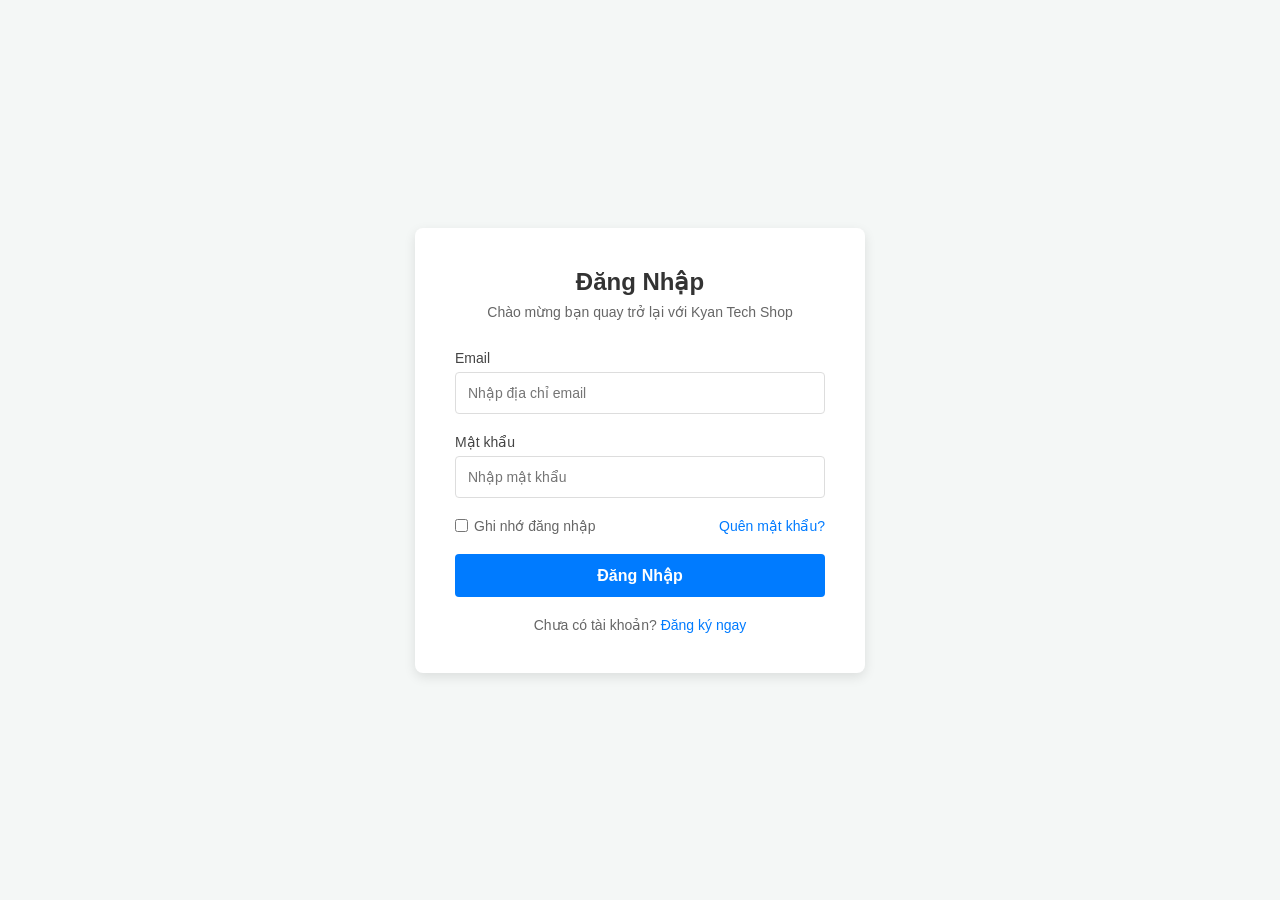
<file: login.html>
<!DOCTYPE html>
<html lang="vi">
<head>
    <meta charset="UTF-8">
    <meta name="viewport" content="width=device-width, initial-scale=1.0">
    <title>Đăng nhập - Kyan Tech Shop</title>
    <!-- Font Awesome Icons -->
    <link rel="stylesheet" href="https://cdnjs.cloudflare.com/ajax/libs/font-awesome/6.0.0/css/all.min.css">
    <style>
        * {
            margin: 0;
            padding: 0;
            box-sizing: border-box;
            font-family: 'Segoe UI', Tahoma, Geneva, Verdana, sans-serif;
        }

        body {
            background-color: #f4f7f6;
            display: flex;
            justify-content: center;
            align-items: center;
            min-height: 100vh;
        }

        .login-container {
            background: #ffffff;
            padding: 40px;
            border-radius: 8px;
            box-shadow: 0 4px 12px rgba(0, 0, 0, 0.1);
            width: 100%;
            max-width: 450px;
        }

        .login-header {
            text-align: center;
            margin-bottom: 30px;
        }

        .login-header h2 {
            color: #333;
            font-size: 24px;
            margin-bottom: 8px;
        }

        .login-header p {
            color: #666;
            font-size: 14px;
        }

        .form-group {
            margin-bottom: 20px;
        }

        .form-group label {
            display: block;
            margin-bottom: 6px;
            color: #444;
            font-weight: 500;
            font-size: 14px;
        }

        .form-group input {
            width: 100%;
            padding: 12px;
            border: 1px solid #ddd;
            border-radius: 4px;
            font-size: 14px;
            transition: border-color 0.3s;
        }

        .form-group input:focus {
            border-color: #007bff;
            outline: none;
        }

        .form-options {
            display: flex;
            justify-content: space-between;
            align-items: center;
            margin-bottom: 20px;
            font-size: 14px;
        }

        .remember-me {
            display: flex;
            align-items: center;
            gap: 6px;
            color: #666;
            cursor: pointer;
        }

        .remember-me input {
            cursor: pointer;
        }

        .forgot-password {
            color: #007bff;
            text-decoration: none;
        }

        .forgot-password:hover {
            text-decoration: underline;
        }

        .btn-login {
            width: 100%;
            padding: 12px;
            background-color: #007bff;
            border: none;
            border-radius: 4px;
            color: white;
            font-size: 16px;
            font-weight: 600;
            cursor: pointer;
            transition: background-color 0.3s;
        }

        .btn-login:hover {
            background-color: #0056b3;
        }

        .login-footer {
            text-align: center;
            margin-top: 20px;
            font-size: 14px;
            color: #666;
        }

        .login-footer a {
            color: #007bff;
            text-decoration: none;
            font-weight: 500;
        }

        .login-footer a:hover {
            text-decoration: underline;
        }

        .error-message {
            color: #d32f2f;
            font-size: 13px;
            margin-top: 5px;
            display: block;
        }
    </style>
</head>
<body>

    <div class="login-container">
        <div class="login-header">
            <h2>Đăng Nhập</h2>
            <p>Chào mừng bạn quay trở lại với Kyan Tech Shop</p>
        </div>
        
        <form id="login-form" action="#" method="POST">
            <div class="form-group">
                <label for="email">Email</label>
                <input type="email" id="email" name="email" placeholder="Nhập địa chỉ email" required>
            </div>

            <div class="form-group">
                <label for="password">Mật khẩu</label>
                <input type="password" id="password" name="password" placeholder="Nhập mật khẩu" required>
                <span id="error-msg" class="error-message"></span>
            </div>

            <div class="form-options">
                <label class="remember-me">
                    <input type="checkbox" id="remember">
                    <span>Ghi nhớ đăng nhập</span>
                </label>
                <a href="#" class="forgot-password">Quên mật khẩu?</a>
            </div>

            <button type="submit" class="btn-login">Đăng Nhập</button>
        </form>

        <div class="login-footer">
            Chưa có tài khoản? <a href="register.html">Đăng ký ngay</a>
        </div>
    </div>

    <script>
        document.getElementById('login-form').addEventListener('submit', function(e) {
            e.preventDefault();
            const email = document.getElementById('email').value.trim();
            const password = document.getElementById('password').value;
            const errorMsg = document.getElementById('error-msg');

            // Giả lập kiểm tra đơn giản
            if (email && password) {
                errorMsg.textContent = "";
                alert("Đăng nhập thành công!");
                // Chuyển hướng tới trang chủ sau khi đăng nhập thành công
                window.location.href = 'index.html';
            } else {
                errorMsg.textContent = "Vui lòng điền đầy đủ thông tin!";
            }
        });
    </script>
</body>
</html>
</file>
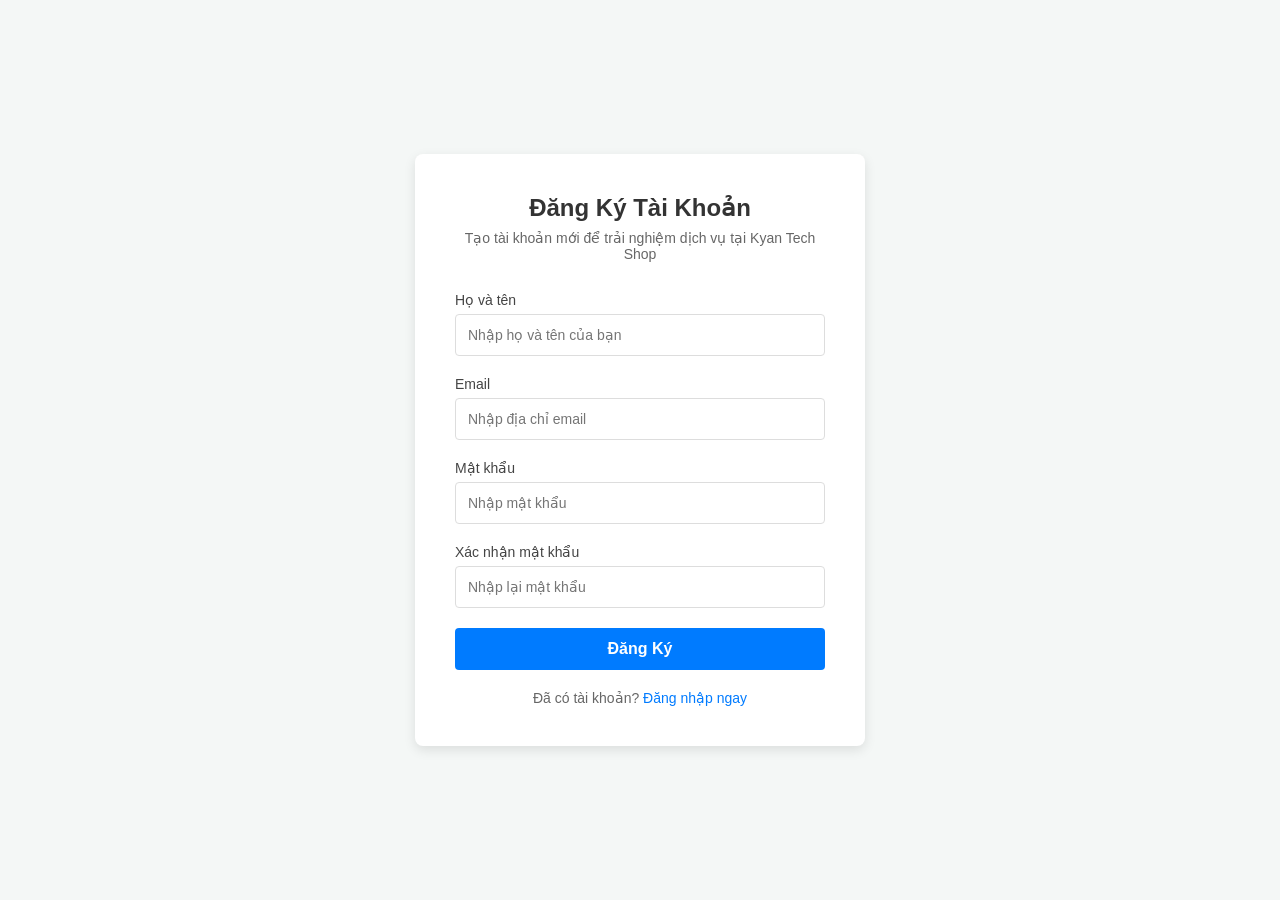
<file: register.html>
<!DOCTYPE html>
<html lang="vi">
<head>
    <meta charset="UTF-8">
    <meta name="viewport" content="width=device-width, initial-scale=1.0">
    <title>Đăng ký tài khoản - Kyan Tech Shop</title>
    <!-- Font Awesome Icons -->
    <link rel="stylesheet" href="https://cdnjs.cloudflare.com/ajax/libs/font-awesome/6.0.0/css/all.min.css">
    <style>
        * {
            margin: 0;
            padding: 0;
            box-sizing: border-box;
            font-family: 'Segoe UI', Tahoma, Geneva, Verdana, sans-serif;
        }

        body {
            background-color: #f4f7f6;
            display: flex;
            justify-content: center;
            align-items: center;
            min-height: 100vh;
        }

        .register-container {
            background: #ffffff;
            padding: 40px;
            border-radius: 8px;
            box-shadow: 0 4px 12px rgba(0, 0, 0, 0.1);
            width: 100%;
            max-width: 450px;
        }

        .register-header {
            text-align: center;
            margin-bottom: 30px;
        }

        .register-header h2 {
            color: #333;
            font-size: 24px;
            margin-bottom: 8px;
        }

        .register-header p {
            color: #666;
            font-size: 14px;
        }

        .form-group {
            margin-bottom: 20px;
        }

        .form-group label {
            display: block;
            margin-bottom: 6px;
            color: #444;
            font-weight: 500;
            font-size: 14px;
        }

        .form-group input {
            width: 100%;
            padding: 12px;
            border: 1px solid #ddd;
            border-radius: 4px;
            font-size: 14px;
            transition: border-color 0.3s;
        }

        .form-group input:focus {
            border-color: #007bff;
            outline: none;
        }

        .btn-register {
            width: 100%;
            padding: 12px;
            background-color: #007bff;
            border: none;
            border-radius: 4px;
            color: white;
            font-size: 16px;
            font-weight: 600;
            cursor: pointer;
            transition: background-color 0.3s;
        }

        .btn-register:hover {
            background-color: #0056b3;
        }

        .register-footer {
            text-align: center;
            margin-top: 20px;
            font-size: 14px;
            color: #666;
        }

        .register-footer a {
            color: #007bff;
            text-decoration: none;
            font-weight: 500;
        }

        .register-footer a:hover {
            text-decoration: underline;
        }

        .error-message {
            color: #d32f2f;
            font-size: 13px;
            margin-top: 5px;
            display: block;
        }
    </style>
</head>
<body>

    <div class="register-container">
        <div class="register-header">
            <h2>Đăng Ký Tài Khoản</h2>
            <p>Tạo tài khoản mới để trải nghiệm dịch vụ tại Kyan Tech Shop</p>
        </div>
        
        <form id="register-form" action="#" method="POST">
            <div class="form-group">
                <label for="fullname">Họ và tên</label>
                <input type="text" id="fullname" name="fullname" placeholder="Nhập họ và tên của bạn" required>
            </div>

            <div class="form-group">
                <label for="email">Email</label>
                <input type="email" id="email" name="email" placeholder="Nhập địa chỉ email" required>
            </div>

            <div class="form-group">
                <label for="password">Mật khẩu</label>
                <input type="password" id="password" name="password" placeholder="Nhập mật khẩu" required>
            </div>

            <div class="form-group">
                <label for="confirm-password">Xác nhận mật khẩu</label>
                <input type="password" id="confirm-password" name="confirm-password" placeholder="Nhập lại mật khẩu" required>
                <span id="error-msg" class="error-message"></span>
            </div>

            <button type="submit" class="btn-register">Đăng Ký</button>
        </form>

        <div class="register-footer">
            Đã có tài khoản? <a href="login.html">Đăng nhập ngay</a>
        </div>
    </div>

    <script>
        document.getElementById('register-form').addEventListener('submit', function(e) {
            e.preventDefault();
            const password = document.getElementById('password').value;
            const confirmPassword = document.getElementById('confirm-password').value;
            const errorMsg = document.getElementById('error-msg');

            // Kiểm tra khớp mật khẩu cơ bản
            if (password !== confirmPassword) {
                errorMsg.textContent = "Mật khẩu xác nhận không khớp!";
            } else {
                errorMsg.textContent = "";
                alert("Đăng ký tài khoản thành công!");
                // Bạn có thể chuyển hướng sang trang login tại đây, ví dụ: window.location.href = 'login.html';
            }
        });
    </script>
</body>
</html>
</file>
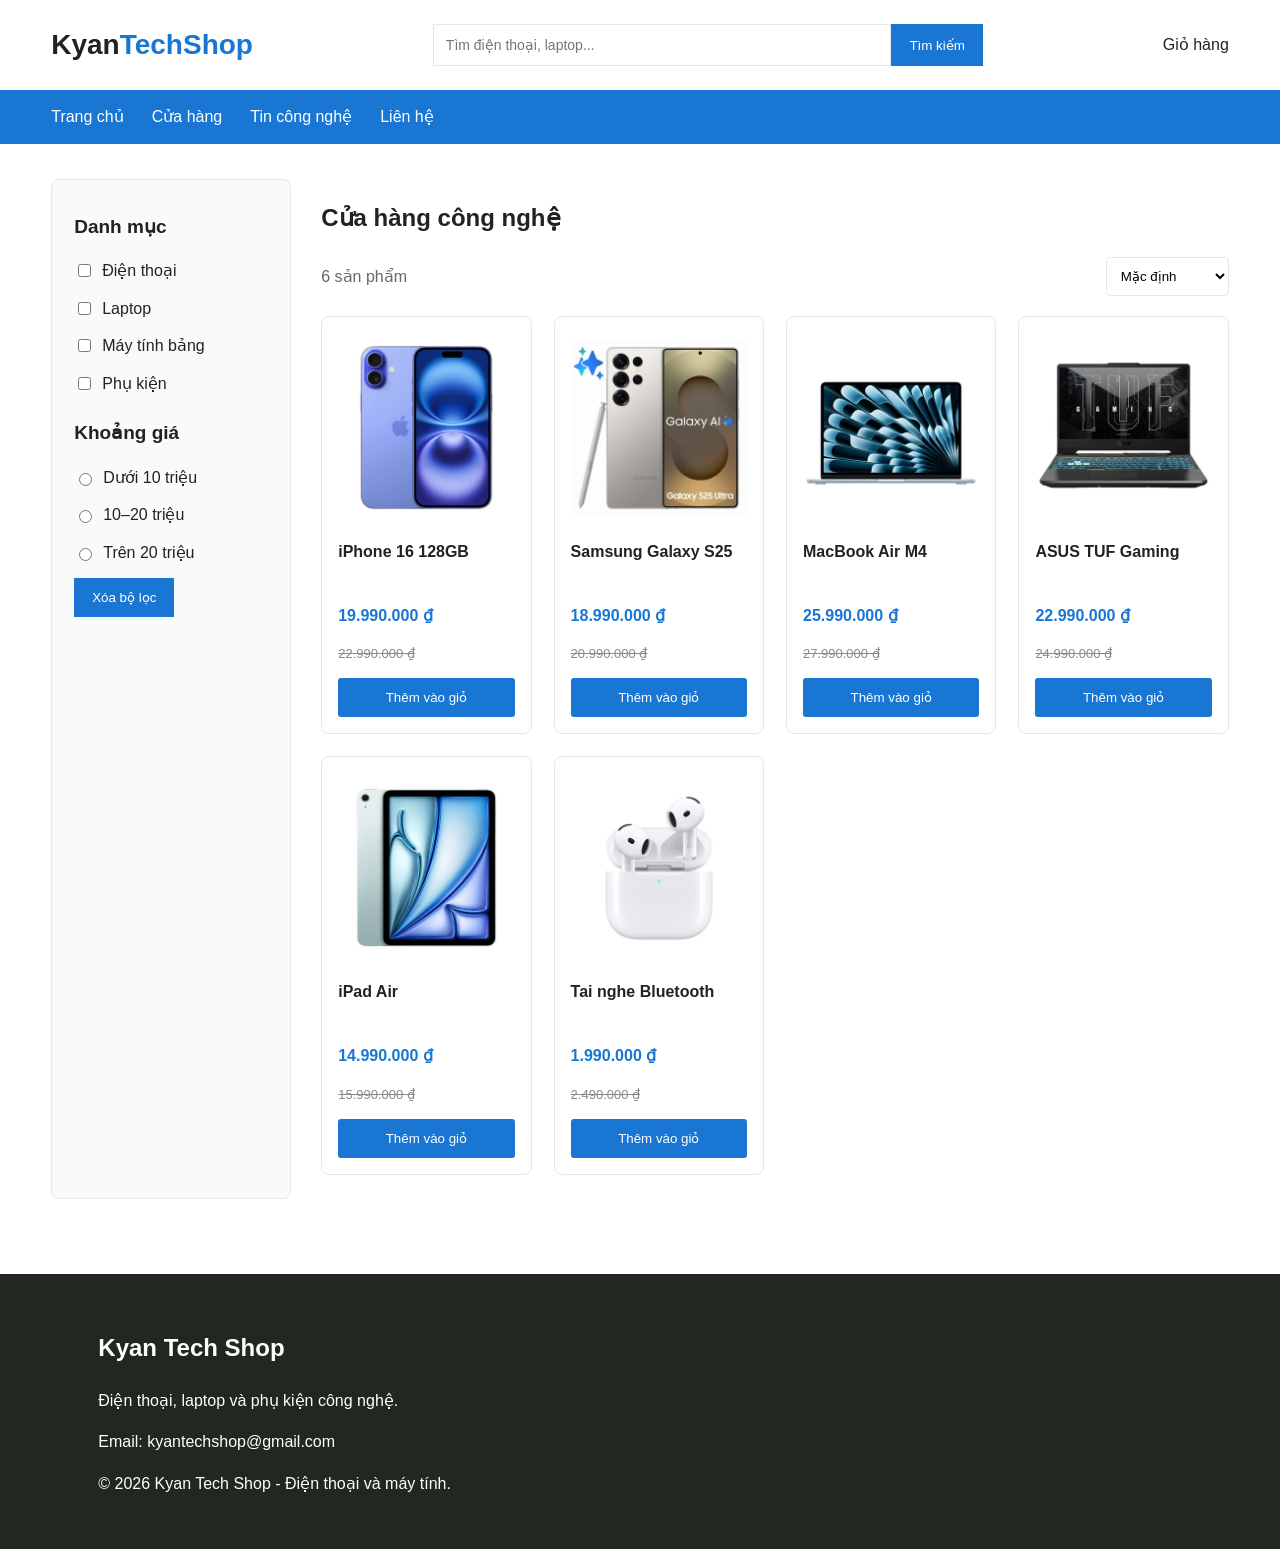
<file: shop.html>
<!DOCTYPE html>
<html lang="vi">
<head>
    <meta charset="UTF-8">
    <meta name="viewport" content="width=device-width, initial-scale=1.0">
    <title>Cửa hàng công nghệ | TechZone</title>

    <!-- Kết nối CSS -->
    <link rel="stylesheet" href="Styles/style.css">
</head>

<body>
    <header class="site-header">
        <div class="container">
            <div class="header">
                <a href="index.html" class="logo">
                    Kyan<span>Tech</span><span>Shop</span>
                </a>

                <form class="search-form" action="shop.html" method="get">
                    <input
                        type="search"
                        name="q"
                        placeholder="Tìm điện thoại, laptop..."
                    >
                    <button type="submit">Tìm kiếm</button>
                </form>

                <a href="shoping-cart.html">Giỏ hàng</a>
            </div>
        </div>

        <nav class="navbar">
            <div class="container nav-inner">
                <a href="index.html">Trang chủ</a>
                <a href="shop.html">Cửa hàng</a>
                <a href="blog.html">Tin công nghệ</a>
                <a href="contact.html">Liên hệ</a>
            </div>
        </nav>
    </header>

    <main class="container shop-layout">
        <aside class="shop-sidebar">
            <h2>Danh mục</h2>

            <label>
                <input type="checkbox" name="category" value="phone">
                Điện thoại
            </label>

            <label>
                <input type="checkbox" name="category" value="laptop">
                Laptop
            </label>

            <label>
                <input type="checkbox" name="category" value="tablet">
                Máy tính bảng
            </label>

            <label>
                <input type="checkbox" name="category" value="accessory">
                Phụ kiện
            </label>

            <h2>Khoảng giá</h2>

            <label>
                <input type="radio" name="price" value="under10">
                Dưới 10 triệu
            </label>

            <label>
                <input type="radio" name="price" value="10to20">
                10–20 triệu
            </label>

            <label>
                <input type="radio" name="price" value="over20">
                Trên 20 triệu
            </label>

            <button id="clear-filters" type="button">
                Xóa bộ lọc
            </button>
        </aside>

        <section class="shop-main">
            <h1>Cửa hàng công nghệ</h1>

            <div class="shop-toolbar">
                <span id="result-count"></span>

                <select id="sort-products">
                    <option value="default">Mặc định</option>
                    <option value="price-asc">Giá tăng dần</option>
                    <option value="price-desc">Giá giảm dần</option>
                    <option value="name">Tên A–Z</option>
                </select>
            </div>

            <div id="shop-products" class="product-grid"></div>
            <div id="pagination"></div>
        </section>
    </main>

    <footer id="site-footer">
        <div class="container">
            <h3>TechZone</h3>
            <p>Điện thoại, laptop và phụ kiện công nghệ.</p>
        </div>
    </footer>

    <script src="Scripts/products.js" defer></script>
    <script src="Scripts/common.js" defer></script>
    <script src="Scripts/shop.js" defer></script>
</body>
</html>
</file>
<file: Styles/elegant-icons.css>
@font-face {
	font-family: 'ElegantIcons';
	src:url('../fonts/ElegantIcons.eot');
	src:url('../fonts/ElegantIcons.eot?#iefix') format('embedded-opentype'),
		url('../fonts/ElegantIcons.woff') format('woff'),
		url('../fonts/ElegantIcons.ttf') format('truetype'),
		url('../fonts/ElegantIcons.svg#ElegantIcons') format('svg');
	font-weight: normal;
	font-style: normal;
}

/* Use the following CSS code if you want to use data attributes for inserting your icons */
[data-icon]:before {
	font-family: 'ElegantIcons';
	content: attr(data-icon);
	speak: none;
	font-weight: normal;
	font-variant: normal;
	text-transform: none;
	line-height: 1;
	-webkit-font-smoothing: antialiased;
	-moz-osx-font-smoothing: grayscale;
}

/* Use the following CSS code if you want to have a class per icon */
/*
Instead of a list of all class selectors,
you can use the generic selector below, but it's slower:
[class*="your-class-prefix"] {
*/
.arrow_up, .arrow_down, .arrow_left, .arrow_right, .arrow_left-up, .arrow_right-up, .arrow_right-down, .arrow_left-down, .arrow-up-down, .arrow_up-down_alt, .arrow_left-right_alt, .arrow_left-right, .arrow_expand_alt2, .arrow_expand_alt, .arrow_condense, .arrow_expand, .arrow_move, .arrow_carrot-up, .arrow_carrot-down, .arrow_carrot-left, .arrow_carrot-right, .arrow_carrot-2up, .arrow_carrot-2down, .arrow_carrot-2left, .arrow_carrot-2right, .arrow_carrot-up_alt2, .arrow_carrot-down_alt2, .arrow_carrot-left_alt2, .arrow_carrot-right_alt2, .arrow_carrot-2up_alt2, .arrow_carrot-2down_alt2, .arrow_carrot-2left_alt2, .arrow_carrot-2right_alt2, .arrow_triangle-up, .arrow_triangle-down, .arrow_triangle-left, .arrow_triangle-right, .arrow_triangle-up_alt2, .arrow_triangle-down_alt2, .arrow_triangle-left_alt2, .arrow_triangle-right_alt2, .arrow_back, .icon_minus-06, .icon_plus, .icon_close, .icon_check, .icon_minus_alt2, .icon_plus_alt2, .icon_close_alt2, .icon_check_alt2, .icon_zoom-out_alt, .icon_zoom-in_alt, .icon_search, .icon_box-empty, .icon_box-selected, .icon_minus-box, .icon_plus-box, .icon_box-checked, .icon_circle-empty, .icon_circle-slelected, .icon_stop_alt2, .icon_stop, .icon_pause_alt2, .icon_pause, .icon_menu, .icon_menu-square_alt2, .icon_menu-circle_alt2, .icon_ul, .icon_ol, .icon_adjust-horiz, .icon_adjust-vert, .icon_document_alt, .icon_documents_alt, .icon_pencil, .icon_pencil-edit_alt, .icon_pencil-edit, .icon_folder-alt, .icon_folder-open_alt, .icon_folder-add_alt, .icon_info_alt, .icon_error-oct_alt, .icon_error-circle_alt, .icon_error-triangle_alt, .icon_question_alt2, .icon_question, .icon_comment_alt, .icon_chat_alt, .icon_vol-mute_alt, .icon_volume-low_alt, .icon_volume-high_alt, .icon_quotations, .icon_quotations_alt2, .icon_clock_alt, .icon_lock_alt, .icon_lock-open_alt, .icon_key_alt, .icon_cloud_alt, .icon_cloud-upload_alt, .icon_cloud-download_alt, .icon_image, .icon_images, .icon_lightbulb_alt, .icon_gift_alt, .icon_house_alt, .icon_genius, .icon_mobile, .icon_tablet, .icon_laptop, .icon_desktop, .icon_camera_alt, .icon_mail_alt, .icon_cone_alt, .icon_ribbon_alt, .icon_bag_alt, .icon_creditcard, .icon_cart_alt, .icon_paperclip, .icon_tag_alt, .icon_tags_alt, .icon_trash_alt, .icon_cursor_alt, .icon_mic_alt, .icon_compass_alt, .icon_pin_alt, .icon_pushpin_alt, .icon_map_alt, .icon_drawer_alt, .icon_toolbox_alt, .icon_book_alt, .icon_calendar, .icon_film, .icon_table, .icon_contacts_alt, .icon_headphones, .icon_lifesaver, .icon_piechart, .icon_refresh, .icon_link_alt, .icon_link, .icon_loading, .icon_blocked, .icon_archive_alt, .icon_heart_alt, .icon_star_alt, .icon_star-half_alt, .icon_star, .icon_star-half, .icon_tools, .icon_tool, .icon_cog, .icon_cogs, .arrow_up_alt, .arrow_down_alt, .arrow_left_alt, .arrow_right_alt, .arrow_left-up_alt, .arrow_right-up_alt, .arrow_right-down_alt, .arrow_left-down_alt, .arrow_condense_alt, .arrow_expand_alt3, .arrow_carrot_up_alt, .arrow_carrot-down_alt, .arrow_carrot-left_alt, .arrow_carrot-right_alt, .arrow_carrot-2up_alt, .arrow_carrot-2dwnn_alt, .arrow_carrot-2left_alt, .arrow_carrot-2right_alt, .arrow_triangle-up_alt, .arrow_triangle-down_alt, .arrow_triangle-left_alt, .arrow_triangle-right_alt, .icon_minus_alt, .icon_plus_alt, .icon_close_alt, .icon_check_alt, .icon_zoom-out, .icon_zoom-in, .icon_stop_alt, .icon_menu-square_alt, .icon_menu-circle_alt, .icon_document, .icon_documents, .icon_pencil_alt, .icon_folder, .icon_folder-open, .icon_folder-add, .icon_folder_upload, .icon_folder_download, .icon_info, .icon_error-circle, .icon_error-oct, .icon_error-triangle, .icon_question_alt, .icon_comment, .icon_chat, .icon_vol-mute, .icon_volume-low, .icon_volume-high, .icon_quotations_alt, .icon_clock, .icon_lock, .icon_lock-open, .icon_key, .icon_cloud, .icon_cloud-upload, .icon_cloud-download, .icon_lightbulb, .icon_gift, .icon_house, .icon_camera, .icon_mail, .icon_cone, .icon_ribbon, .icon_bag, .icon_cart, .icon_tag, .icon_tags, .icon_trash, .icon_cursor, .icon_mic, .icon_compass, .icon_pin, .icon_pushpin, .icon_map, .icon_drawer, .icon_toolbox, .icon_book, .icon_contacts, .icon_archive, .icon_heart, .icon_profile, .icon_group, .icon_grid-2x2, .icon_grid-3x3, .icon_music, .icon_pause_alt, .icon_phone, .icon_upload, .icon_download, .social_facebook, .social_twitter, .social_pinterest, .social_googleplus, .social_tumblr, .social_tumbleupon, .social_wordpress, .social_instagram, .social_dribbble, .social_vimeo, .social_linkedin, .social_rss, .social_deviantart, .social_share, .social_myspace, .social_skype, .social_youtube, .social_picassa, .social_googledrive, .social_flickr, .social_blogger, .social_spotify, .social_delicious, .social_facebook_circle, .social_twitter_circle, .social_pinterest_circle, .social_googleplus_circle, .social_tumblr_circle, .social_stumbleupon_circle, .social_wordpress_circle, .social_instagram_circle, .social_dribbble_circle, .social_vimeo_circle, .social_linkedin_circle, .social_rss_circle, .social_deviantart_circle, .social_share_circle, .social_myspace_circle, .social_skype_circle, .social_youtube_circle, .social_picassa_circle, .social_googledrive_alt2, .social_flickr_circle, .social_blogger_circle, .social_spotify_circle, .social_delicious_circle, .social_facebook_square, .social_twitter_square, .social_pinterest_square, .social_googleplus_square, .social_tumblr_square, .social_stumbleupon_square, .social_wordpress_square, .social_instagram_square, .social_dribbble_square, .social_vimeo_square, .social_linkedin_square, .social_rss_square, .social_deviantart_square, .social_share_square, .social_myspace_square, .social_skype_square, .social_youtube_square, .social_picassa_square, .social_googledrive_square, .social_flickr_square, .social_blogger_square, .social_spotify_square, .social_delicious_square, .icon_printer, .icon_calulator, .icon_building, .icon_floppy, .icon_drive, .icon_search-2, .icon_id, .icon_id-2, .icon_puzzle, .icon_like, .icon_dislike, .icon_mug, .icon_currency, .icon_wallet, .icon_pens, .icon_easel, .icon_flowchart, .icon_datareport, .icon_briefcase, .icon_shield, .icon_percent, .icon_globe, .icon_globe-2, .icon_target, .icon_hourglass, .icon_balance, .icon_rook, .icon_printer-alt, .icon_calculator_alt, .icon_building_alt, .icon_floppy_alt, .icon_drive_alt, .icon_search_alt, .icon_id_alt, .icon_id-2_alt, .icon_puzzle_alt, .icon_like_alt, .icon_dislike_alt, .icon_mug_alt, .icon_currency_alt, .icon_wallet_alt, .icon_pens_alt, .icon_easel_alt, .icon_flowchart_alt, .icon_datareport_alt, .icon_briefcase_alt, .icon_shield_alt, .icon_percent_alt, .icon_globe_alt, .icon_clipboard {
	font-family: 'ElegantIcons';
	speak: none;
	font-style: normal;
	font-weight: normal;
	font-variant: normal;
	text-transform: none;
	line-height: 1;
	-webkit-font-smoothing: antialiased;
}
.arrow_up:before {
	content: "\21";
}
.arrow_down:before {
	content: "\22";
}
.arrow_left:before {
	content: "\23";
}
.arrow_right:before {
	content: "\24";
}
.arrow_left-up:before {
	content: "\25";
}
.arrow_right-up:before {
	content: "\26";
}
.arrow_right-down:before {
	content: "\27";
}
.arrow_left-down:before {
	content: "\28";
}
.arrow-up-down:before {
	content: "\29";
}
.arrow_up-down_alt:before {
	content: "\2a";
}
.arrow_left-right_alt:before {
	content: "\2b";
}
.arrow_left-right:before {
	content: "\2c";
}
.arrow_expand_alt2:before {
	content: "\2d";
}
.arrow_expand_alt:before {
	content: "\2e";
}
.arrow_condense:before {
	content: "\2f";
}
.arrow_expand:before {
	content: "\30";
}
.arrow_move:before {
	content: "\31";
}
.arrow_carrot-up:before {
	content: "\32";
}
.arrow_carrot-down:before {
	content: "\33";
}
.arrow_carrot-left:before {
	content: "\34";
}
.arrow_carrot-right:before {
	content: "\35";
}
.arrow_carrot-2up:before {
	content: "\36";
}
.arrow_carrot-2down:before {
	content: "\37";
}
.arrow_carrot-2left:before {
	content: "\38";
}
.arrow_carrot-2right:before {
	content: "\39";
}
.arrow_carrot-up_alt2:before {
	content: "\3a";
}
.arrow_carrot-down_alt2:before {
	content: "\3b";
}
.arrow_carrot-left_alt2:before {
	content: "\3c";
}
.arrow_carrot-right_alt2:before {
	content: "\3d";
}
.arrow_carrot-2up_alt2:before {
	content: "\3e";
}
.arrow_carrot-2down_alt2:before {
	content: "\3f";
}
.arrow_carrot-2left_alt2:before {
	content: "\40";
}
.arrow_carrot-2right_alt2:before {
	content: "\41";
}
.arrow_triangle-up:before {
	content: "\42";
}
.arrow_triangle-down:before {
	content: "\43";
}
.arrow_triangle-left:before {
	content: "\44";
}
.arrow_triangle-right:before {
	content: "\45";
}
.arrow_triangle-up_alt2:before {
	content: "\46";
}
.arrow_triangle-down_alt2:before {
	content: "\47";
}
.arrow_triangle-left_alt2:before {
	content: "\48";
}
.arrow_triangle-right_alt2:before {
	content: "\49";
}
.arrow_back:before {
	content: "\4a";
}
.icon_minus-06:before {
	content: "\4b";
}
.icon_plus:before {
	content: "\4c";
}
.icon_close:before {
	content: "\4d";
}
.icon_check:before {
	content: "\4e";
}
.icon_minus_alt2:before {
	content: "\4f";
}
.icon_plus_alt2:before {
	content: "\50";
}
.icon_close_alt2:before {
	content: "\51";
}
.icon_check_alt2:before {
	content: "\52";
}
.icon_zoom-out_alt:before {
	content: "\53";
}
.icon_zoom-in_alt:before {
	content: "\54";
}
.icon_search:before {
	content: "\55";
}
.icon_box-empty:before {
	content: "\56";
}
.icon_box-selected:before {
	content: "\57";
}
.icon_minus-box:before {
	content: "\58";
}
.icon_plus-box:before {
	content: "\59";
}
.icon_box-checked:before {
	content: "\5a";
}
.icon_circle-empty:before {
	content: "\5b";
}
.icon_circle-slelected:before {
	content: "\5c";
}
.icon_stop_alt2:before {
	content: "\5d";
}
.icon_stop:before {
	content: "\5e";
}
.icon_pause_alt2:before {
	content: "\5f";
}
.icon_pause:before {
	content: "\60";
}
.icon_menu:before {
	content: "\61";
}
.icon_menu-square_alt2:before {
	content: "\62";
}
.icon_menu-circle_alt2:before {
	content: "\63";
}
.icon_ul:before {
	content: "\64";
}
.icon_ol:before {
	content: "\65";
}
.icon_adjust-horiz:before {
	content: "\66";
}
.icon_adjust-vert:before {
	content: "\67";
}
.icon_document_alt:before {
	content: "\68";
}
.icon_documents_alt:before {
	content: "\69";
}
.icon_pencil:before {
	content: "\6a";
}
.icon_pencil-edit_alt:before {
	content: "\6b";
}
.icon_pencil-edit:before {
	content: "\6c";
}
.icon_folder-alt:before {
	content: "\6d";
}
.icon_folder-open_alt:before {
	content: "\6e";
}
.icon_folder-add_alt:before {
	content: "\6f";
}
.icon_info_alt:before {
	content: "\70";
}
.icon_error-oct_alt:before {
	content: "\71";
}
.icon_error-circle_alt:before {
	content: "\72";
}
.icon_error-triangle_alt:before {
	content: "\73";
}
.icon_question_alt2:before {
	content: "\74";
}
.icon_question:before {
	content: "\75";
}
.icon_comment_alt:before {
	content: "\76";
}
.icon_chat_alt:before {
	content: "\77";
}
.icon_vol-mute_alt:before {
	content: "\78";
}
.icon_volume-low_alt:before {
	content: "\79";
}
.icon_volume-high_alt:before {
	content: "\7a";
}
.icon_quotations:before {
	content: "\7b";
}
.icon_quotations_alt2:before {
	content: "\7c";
}
.icon_clock_alt:before {
	content: "\7d";
}
.icon_lock_alt:before {
	content: "\7e";
}
.icon_lock-open_alt:before {
	content: "\e000";
}
.icon_key_alt:before {
	content: "\e001";
}
.icon_cloud_alt:before {
	content: "\e002";
}
.icon_cloud-upload_alt:before {
	content: "\e003";
}
.icon_cloud-download_alt:before {
	content: "\e004";
}
.icon_image:before {
	content: "\e005";
}
.icon_images:before {
	content: "\e006";
}
.icon_lightbulb_alt:before {
	content: "\e007";
}
.icon_gift_alt:before {
	content: "\e008";
}
.icon_house_alt:before {
	content: "\e009";
}
.icon_genius:before {
	content: "\e00a";
}
.icon_mobile:before {
	content: "\e00b";
}
.icon_tablet:before {
	content: "\e00c";
}
.icon_laptop:before {
	content: "\e00d";
}
.icon_desktop:before {
	content: "\e00e";
}
.icon_camera_alt:before {
	content: "\e00f";
}
.icon_mail_alt:before {
	content: "\e010";
}
.icon_cone_alt:before {
	content: "\e011";
}
.icon_ribbon_alt:before {
	content: "\e012";
}
.icon_bag_alt:before {
	content: "\e013";
}
.icon_creditcard:before {
	content: "\e014";
}
.icon_cart_alt:before {
	content: "\e015";
}
.icon_paperclip:before {
	content: "\e016";
}
.icon_tag_alt:before {
	content: "\e017";
}
.icon_tags_alt:before {
	content: "\e018";
}
.icon_trash_alt:before {
	content: "\e019";
}
.icon_cursor_alt:before {
	content: "\e01a";
}
.icon_mic_alt:before {
	content: "\e01b";
}
.icon_compass_alt:before {
	content: "\e01c";
}
.icon_pin_alt:before {
	content: "\e01d";
}
.icon_pushpin_alt:before {
	content: "\e01e";
}
.icon_map_alt:before {
	content: "\e01f";
}
.icon_drawer_alt:before {
	content: "\e020";
}
.icon_toolbox_alt:before {
	content: "\e021";
}
.icon_book_alt:before {
	content: "\e022";
}
.icon_calendar:before {
	content: "\e023";
}
.icon_film:before {
	content: "\e024";
}
.icon_table:before {
	content: "\e025";
}
.icon_contacts_alt:before {
	content: "\e026";
}
.icon_headphones:before {
	content: "\e027";
}
.icon_lifesaver:before {
	content: "\e028";
}
.icon_piechart:before {
	content: "\e029";
}
.icon_refresh:before {
	content: "\e02a";
}
.icon_link_alt:before {
	content: "\e02b";
}
.icon_link:before {
	content: "\e02c";
}
.icon_loading:before {
	content: "\e02d";
}
.icon_blocked:before {
	content: "\e02e";
}
.icon_archive_alt:before {
	content: "\e02f";
}
.icon_heart_alt:before {
	content: "\e030";
}
.icon_star_alt:before {
	content: "\e031";
}
.icon_star-half_alt:before {
	content: "\e032";
}
.icon_star:before {
	content: "\e033";
}
.icon_star-half:before {
	content: "\e034";
}
.icon_tools:before {
	content: "\e035";
}
.icon_tool:before {
	content: "\e036";
}
.icon_cog:before {
	content: "\e037";
}
.icon_cogs:before {
	content: "\e038";
}
.arrow_up_alt:before {
	content: "\e039";
}
.arrow_down_alt:before {
	content: "\e03a";
}
.arrow_left_alt:before {
	content: "\e03b";
}
.arrow_right_alt:before {
	content: "\e03c";
}
.arrow_left-up_alt:before {
	content: "\e03d";
}
.arrow_right-up_alt:before {
	content: "\e03e";
}
.arrow_right-down_alt:before {
	content: "\e03f";
}
.arrow_left-down_alt:before {
	content: "\e040";
}
.arrow_condense_alt:before {
	content: "\e041";
}
.arrow_expand_alt3:before {
	content: "\e042";
}
.arrow_carrot_up_alt:before {
	content: "\e043";
}
.arrow_carrot-down_alt:before {
	content: "\e044";
}
.arrow_carrot-left_alt:before {
	content: "\e045";
}
.arrow_carrot-right_alt:before {
	content: "\e046";
}
.arrow_carrot-2up_alt:before {
	content: "\e047";
}
.arrow_carrot-2dwnn_alt:before {
	content: "\e048";
}
.arrow_carrot-2left_alt:before {
	content: "\e049";
}
.arrow_carrot-2right_alt:before {
	content: "\e04a";
}
.arrow_triangle-up_alt:before {
	content: "\e04b";
}
.arrow_triangle-down_alt:before {
	content: "\e04c";
}
.arrow_triangle-left_alt:before {
	content: "\e04d";
}
.arrow_triangle-right_alt:before {
	content: "\e04e";
}
.icon_minus_alt:before {
	content: "\e04f";
}
.icon_plus_alt:before {
	content: "\e050";
}
.icon_close_alt:before {
	content: "\e051";
}
.icon_check_alt:before {
	content: "\e052";
}
.icon_zoom-out:before {
	content: "\e053";
}
.icon_zoom-in:before {
	content: "\e054";
}
.icon_stop_alt:before {
	content: "\e055";
}
.icon_menu-square_alt:before {
	content: "\e056";
}
.icon_menu-circle_alt:before {
	content: "\e057";
}
.icon_document:before {
	content: "\e058";
}
.icon_documents:before {
	content: "\e059";
}
.icon_pencil_alt:before {
	content: "\e05a";
}
.icon_folder:before {
	content: "\e05b";
}
.icon_folder-open:before {
	content: "\e05c";
}
.icon_folder-add:before {
	content: "\e05d";
}
.icon_folder_upload:before {
	content: "\e05e";
}
.icon_folder_download:before {
	content: "\e05f";
}
.icon_info:before {
	content: "\e060";
}
.icon_error-circle:before {
	content: "\e061";
}
.icon_error-oct:before {
	content: "\e062";
}
.icon_error-triangle:before {
	content: "\e063";
}
.icon_question_alt:before {
	content: "\e064";
}
.icon_comment:before {
	content: "\e065";
}
.icon_chat:before {
	content: "\e066";
}
.icon_vol-mute:before {
	content: "\e067";
}
.icon_volume-low:before {
	content: "\e068";
}
.icon_volume-high:before {
	content: "\e069";
}
.icon_quotations_alt:before {
	content: "\e06a";
}
.icon_clock:before {
	content: "\e06b";
}
.icon_lock:before {
	content: "\e06c";
}
.icon_lock-open:before {
	content: "\e06d";
}
.icon_key:before {
	content: "\e06e";
}
.icon_cloud:before {
	content: "\e06f";
}
.icon_cloud-upload:before {
	content: "\e070";
}
.icon_cloud-download:before {
	content: "\e071";
}
.icon_lightbulb:before {
	content: "\e072";
}
.icon_gift:before {
	content: "\e073";
}
.icon_house:before {
	content: "\e074";
}
.icon_camera:before {
	content: "\e075";
}
.icon_mail:before {
	content: "\e076";
}
.icon_cone:before {
	content: "\e077";
}
.icon_ribbon:before {
	content: "\e078";
}
.icon_bag:before {
	content: "\e079";
}
.icon_cart:before {
	content: "\e07a";
}
.icon_tag:before {
	content: "\e07b";
}
.icon_tags:before {
	content: "\e07c";
}
.icon_trash:before {
	content: "\e07d";
}
.icon_cursor:before {
	content: "\e07e";
}
.icon_mic:before {
	content: "\e07f";
}
.icon_compass:before {
	content: "\e080";
}
.icon_pin:before {
	content: "\e081";
}
.icon_pushpin:before {
	content: "\e082";
}
.icon_map:before {
	content: "\e083";
}
.icon_drawer:before {
	content: "\e084";
}
.icon_toolbox:before {
	content: "\e085";
}
.icon_book:before {
	content: "\e086";
}
.icon_contacts:before {
	content: "\e087";
}
.icon_archive:before {
	content: "\e088";
}
.icon_heart:before {
	content: "\e089";
}
.icon_profile:before {
	content: "\e08a";
}
.icon_group:before {
	content: "\e08b";
}
.icon_grid-2x2:before {
	content: "\e08c";
}
.icon_grid-3x3:before {
	content: "\e08d";
}
.icon_music:before {
	content: "\e08e";
}
.icon_pause_alt:before {
	content: "\e08f";
}
.icon_phone:before {
	content: "\e090";
}
.icon_upload:before {
	content: "\e091";
}
.icon_download:before {
	content: "\e092";
}
.social_facebook:before {
	content: "\e093";
}
.social_twitter:before {
	content: "\e094";
}
.social_pinterest:before {
	content: "\e095";
}
.social_googleplus:before {
	content: "\e096";
}
.social_tumblr:before {
	content: "\e097";
}
.social_tumbleupon:before {
	content: "\e098";
}
.social_wordpress:before {
	content: "\e099";
}
.social_instagram:before {
	content: "\e09a";
}
.social_dribbble:before {
	content: "\e09b";
}
.social_vimeo:before {
	content: "\e09c";
}
.social_linkedin:before {
	content: "\e09d";
}
.social_rss:before {
	content: "\e09e";
}
.social_deviantart:before {
	content: "\e09f";
}
.social_share:before {
	content: "\e0a0";
}
.social_myspace:before {
	content: "\e0a1";
}
.social_skype:before {
	content: "\e0a2";
}
.social_youtube:before {
	content: "\e0a3";
}
.social_picassa:before {
	content: "\e0a4";
}
.social_googledrive:before {
	content: "\e0a5";
}
.social_flickr:before {
	content: "\e0a6";
}
.social_blogger:before {
	content: "\e0a7";
}
.social_spotify:before {
	content: "\e0a8";
}
.social_delicious:before {
	content: "\e0a9";
}
.social_facebook_circle:before {
	content: "\e0aa";
}
.social_twitter_circle:before {
	content: "\e0ab";
}
.social_pinterest_circle:before {
	content: "\e0ac";
}
.social_googleplus_circle:before {
	content: "\e0ad";
}
.social_tumblr_circle:before {
	content: "\e0ae";
}
.social_stumbleupon_circle:before {
	content: "\e0af";
}
.social_wordpress_circle:before {
	content: "\e0b0";
}
.social_instagram_circle:before {
	content: "\e0b1";
}
.social_dribbble_circle:before {
	content: "\e0b2";
}
.social_vimeo_circle:before {
	content: "\e0b3";
}
.social_linkedin_circle:before {
	content: "\e0b4";
}
.social_rss_circle:before {
	content: "\e0b5";
}
.social_deviantart_circle:before {
	content: "\e0b6";
}
.social_share_circle:before {
	content: "\e0b7";
}
.social_myspace_circle:before {
	content: "\e0b8";
}
.social_skype_circle:before {
	content: "\e0b9";
}
.social_youtube_circle:before {
	content: "\e0ba";
}
.social_picassa_circle:before {
	content: "\e0bb";
}
.social_googledrive_alt2:before {
	content: "\e0bc";
}
.social_flickr_circle:before {
	content: "\e0bd";
}
.social_blogger_circle:before {
	content: "\e0be";
}
.social_spotify_circle:before {
	content: "\e0bf";
}
.social_delicious_circle:before {
	content: "\e0c0";
}
.social_facebook_square:before {
	content: "\e0c1";
}
.social_twitter_square:before {
	content: "\e0c2";
}
.social_pinterest_square:before {
	content: "\e0c3";
}
.social_googleplus_square:before {
	content: "\e0c4";
}
.social_tumblr_square:before {
	content: "\e0c5";
}
.social_stumbleupon_square:before {
	content: "\e0c6";
}
.social_wordpress_square:before {
	content: "\e0c7";
}
.social_instagram_square:before {
	content: "\e0c8";
}
.social_dribbble_square:before {
	content: "\e0c9";
}
.social_vimeo_square:before {
	content: "\e0ca";
}
.social_linkedin_square:before {
	content: "\e0cb";
}
.social_rss_square:before {
	content: "\e0cc";
}
.social_deviantart_square:before {
	content: "\e0cd";
}
.social_share_square:before {
	content: "\e0ce";
}
.social_myspace_square:before {
	content: "\e0cf";
}
.social_skype_square:before {
	content: "\e0d0";
}
.social_youtube_square:before {
	content: "\e0d1";
}
.social_picassa_square:before {
	content: "\e0d2";
}
.social_googledrive_square:before {
	content: "\e0d3";
}
.social_flickr_square:before {
	content: "\e0d4";
}
.social_blogger_square:before {
	content: "\e0d5";
}
.social_spotify_square:before {
	content: "\e0d6";
}
.social_delicious_square:before {
	content: "\e0d7";
}
.icon_printer:before {
	content: "\e103";
}
.icon_calulator:before {
	content: "\e0ee";
}
.icon_building:before {
	content: "\e0ef";
}
.icon_floppy:before {
	content: "\e0e8";
}
.icon_drive:before {
	content: "\e0ea";
}
.icon_search-2:before {
	content: "\e101";
}
.icon_id:before {
	content: "\e107";
}
.icon_id-2:before {
	content: "\e108";
}
.icon_puzzle:before {
	content: "\e102";
}
.icon_like:before {
	content: "\e106";
}
.icon_dislike:before {
	content: "\e0eb";
}
.icon_mug:before {
	content: "\e105";
}
.icon_currency:before {
	content: "\e0ed";
}
.icon_wallet:before {
	content: "\e100";
}
.icon_pens:before {
	content: "\e104";
}
.icon_easel:before {
	content: "\e0e9";
}
.icon_flowchart:before {
	content: "\e109";
}
.icon_datareport:before {
	content: "\e0ec";
}
.icon_briefcase:before {
	content: "\e0fe";
}
.icon_shield:before {
	content: "\e0f6";
}
.icon_percent:before {
	content: "\e0fb";
}
.icon_globe:before {
	content: "\e0e2";
}
.icon_globe-2:before {
	content: "\e0e3";
}
.icon_target:before {
	content: "\e0f5";
}
.icon_hourglass:before {
	content: "\e0e1";
}
.icon_balance:before {
	content: "\e0ff";
}
.icon_rook:before {
	content: "\e0f8";
}
.icon_printer-alt:before {
	content: "\e0fa";
}
.icon_calculator_alt:before {
	content: "\e0e7";
}
.icon_building_alt:before {
	content: "\e0fd";
}
.icon_floppy_alt:before {
	content: "\e0e4";
}
.icon_drive_alt:before {
	content: "\e0e5";
}
.icon_search_alt:before {
	content: "\e0f7";
}
.icon_id_alt:before {
	content: "\e0e0";
}
.icon_id-2_alt:before {
	content: "\e0fc";
}
.icon_puzzle_alt:before {
	content: "\e0f9";
}
.icon_like_alt:before {
	content: "\e0dd";
}
.icon_dislike_alt:before {
	content: "\e0f1";
}
.icon_mug_alt:before {
	content: "\e0dc";
}
.icon_currency_alt:before {
	content: "\e0f3";
}
.icon_wallet_alt:before {
	content: "\e0d8";
}
.icon_pens_alt:before {
	content: "\e0db";
}
.icon_easel_alt:before {
	content: "\e0f0";
}
.icon_flowchart_alt:before {
	content: "\e0df";
}
.icon_datareport_alt:before {
	content: "\e0f2";
}
.icon_briefcase_alt:before {
	content: "\e0f4";
}
.icon_shield_alt:before {
	content: "\e0d9";
}
.icon_percent_alt:before {
	content: "\e0da";
}
.icon_globe_alt:before {
	content: "\e0de";
}
.icon_clipboard:before {
	content: "\e0e6";
}


	.glyph {
		float: left;
		text-align: center;
		padding: .75em;
		margin: .4em 1.5em .75em 0;
		width: 6em;
text-shadow: none;
	}
        .glyph_big {
        font-size: 128px;
        color: #59c5dc;
        float: left;
        margin-right: 20px;
        }

        .glyph div { padding-bottom: 10px;}

	.glyph input {
		font-family: consolas, monospace;
		font-size: 12px;
		width: 100%;
		text-align: center;
		border: 0;
		box-shadow: 0 0 0 1px #ccc;
		padding: .2em;
                -moz-border-radius: 5px;
                -webkit-border-radius: 5px;
	}
	.centered {
		margin-left: auto;
		margin-right: auto;
	}
	.glyph .fs1 {
		font-size: 2em;
	}
</file>
<file: Styles/style.css>
:root {
    --primary: #1976d2;
    --primary-dark: #125ca1;
    --text: #222222;
    --muted: #666666;
    --border: #e5e7eb;
    --background: #ffffff;
}

/* ===== CÀI ĐẶT CHUNG ===== */
* {
    box-sizing: border-box;
}

body {
    margin: 0;
    font-family: Arial, sans-serif;
    color: var(--text);
    background: var(--background);
    line-height: 1.6;
}

a {
    color: inherit;
    text-decoration: none;
}

.container {
    width: min(1200px, 92%);
    margin-inline: auto;
}

img {
    max-width: 100%;
}

/* ===== THANH THÔNG TIN TRÊN CÙNG ===== */
.topbar {
    padding: 10px 0;
    background: #f4f7fb;
    color: #333333;
    font-size: 13px;
}

.topbar .container {
    display: flex;
    justify-content: space-between;
    align-items: center;
    gap: 20px;
}

.topbar p {
    margin: 0;
}

.topbar div {
    display: flex;
    align-items: center;
    gap: 16px;
}

.topbar a:hover {
    color: var(--primary);
}

/* ===== HEADER ===== */
.site-header {
    background: #ffffff;
}

.header {
    display: flex;
    align-items: center;
    justify-content: space-between;
    gap: 24px;
    padding-block: 22px;
}

.site-header .header {
    min-height: 90px;
}

.logo {
    flex-shrink: 0;
    font-size: 28px;
    font-weight: 800;
    color: var(--text);
}

.logo span {
    color: var(--primary);
}

/* ===== THANH TÌM KIẾM ===== */
.search-form {
    display: flex;
    flex: 1;
    max-width: 550px;
}

.search-form input {
    min-width: 0;
    flex: 1;
    padding: 12px;
    border: 1px solid var(--border);
    font-size: 14px;
    outline-color: var(--primary);
}

/* ===== NÚT BẤM ===== */
button,
.btn {
    padding: 12px 18px;
    color: #ffffff;
    background: var(--primary);
    border: none;
    cursor: pointer;
    transition: background 0.2s ease;
}

.btn {
    display: inline-block;
}

button:hover,
.btn:hover {
    background: var(--primary-dark);
}

/* ===== THANH MENU XANH DƯƠNG ===== */
.navbar {
    background: var(--primary);
    color: #ffffff;
}

.nav-inner {
    display: flex;
    align-items: center;
    flex-wrap: wrap;
    gap: 28px;
    padding-block: 14px;
}

.nav-inner a {
    color: #ffffff;
    transition: color 0.2s ease;
}

.nav-inner a:hover {
    color: #d9eaff;
}

/* ===== BANNER TRANG CHỦ ===== */
.hero {
    display: grid;
    grid-template-columns: 1fr 1fr;
    align-items: center;
    gap: 32px;
    padding-block: 42px;
}

.hero img {
    width: 100%;
    max-height: 380px;
    object-fit: contain;
}

.hero h1 {
    font-size: clamp(30px, 4vw, 48px);
    line-height: 1.2;
}

.eyebrow {
    color: var(--primary);
    font-weight: 700;
}

.hero .btn {
    background: var(--primary);
}

.hero .btn:hover {
    background: var(--primary-dark);
}

/* ===== CÁC KHU VỰC NỘI DUNG ===== */
.section {
    padding-block: 36px;
}

.category-grid,
.product-grid,
.blog-grid {
    display: grid;
    grid-template-columns: repeat(4, minmax(0, 1fr));
    gap: 22px;
}

.category-grid a,
.product-card,
.blog-card {
    padding: 16px;
    border: 1px solid var(--border);
    border-radius: 8px;
    background: #ffffff;
}

/* ===== THẺ SẢN PHẨM VÀ BÀI VIẾT ===== */
.product-card,
.blog-card {
    transition: transform 0.2s ease, box-shadow 0.2s ease;
}

.product-card:hover,
.blog-card:hover {
    transform: translateY(-4px);
    box-shadow: 0 6px 20px rgba(0, 0, 0, 0.08);
}

.product-card img,
.blog-card img {
    display: block;
    width: 100%;
    height: 190px;
    object-fit: contain;
}

.product-card h3 {
    font-size: 16px;
}

.product-price {
    color: var(--primary);
    font-weight: 700;
}

/* ===== FOOTER ===== */
#site-footer {
    margin-top: 40px;
    padding: 36px 4%;
    color: #ffffff;
    background: #202820;
}

/* ===== TRANG CỬA HÀNG ===== */
.shop-layout {
    display: grid;
    grid-template-columns: 240px minmax(0, 1fr);
    gap: 30px;
    padding-block: 35px;
}

.shop-sidebar {
    display: flex;
    flex-direction: column;
    align-items: flex-start;
    gap: 12px;
    padding: 22px;
    border: 1px solid var(--border);
    border-radius: 8px;
    background: #f8fafc;
}

.shop-sidebar h2 {
    margin-top: 10px;
    margin-bottom: 4px;
    font-size: 19px;
    color: var(--text);
}

.shop-sidebar label {
    display: flex;
    align-items: center;
    gap: 8px;
    cursor: pointer;
}

.shop-sidebar input {
    accent-color: var(--primary);
}

.shop-toolbar {
    display: flex;
    justify-content: space-between;
    align-items: center;
    gap: 16px;
    margin-bottom: 20px;
}

.shop-toolbar select {
    padding: 10px;
    border: 1px solid var(--border);
    border-radius: 4px;
    background: #ffffff;
}

#result-count {
    color: var(--muted);
}

#pagination {
    margin-top: 24px;
}

/* ===== TRANG CHI TIẾT SẢN PHẨM ===== */
.product-detail-layout {
    display: grid;
    grid-template-columns: 1fr 1fr;
    gap: 40px;
    align-items: center;
}

.detail-image {
    width: 100%;
    max-height: 450px;
    object-fit: contain;
}

.old-price {
    color: var(--muted);
}

/* ===== RESPONSIVE: TABLET VÀ ĐIỆN THOẠI ===== */
@media (max-width: 768px) {
    .header {
        flex-wrap: wrap;
    }

    .search-form {
        order: 3;
        flex-basis: 100%;
        max-width: none;
    }

    .topbar .container {
        flex-wrap: wrap;
    }

    .nav-inner {
        gap: 14px;
    }

    .hero {
        grid-template-columns: 1fr;
    }

    .category-grid,
    .product-grid,
    .blog-grid {
        grid-template-columns: repeat(2, minmax(0, 1fr));
    }

    .shop-layout {
        grid-template-columns: 1fr;
    }

    .shop-sidebar {
        align-items: stretch;
    }

    .shop-toolbar {
        flex-wrap: wrap;
    }

    .product-detail-layout {
        grid-template-columns: 1fr;
    }
}

/* ===== RESPONSIVE: ĐIỆN THOẠI NHỎ ===== */
@media (max-width: 420px) {
    .category-grid,
    .product-grid,
    .blog-grid {
        grid-template-columns: 1fr;
    }

    .logo {
        font-size: 24px;
    }

    .nav-inner {
        gap: 10px 16px;
    }
}

/* Thanh thông tin trên cùng */
.topbar {
    padding: 10px 0;
    background: #f4f7fb;
    font-size: 13px;
}

.topbar-inner {
    display: flex;
    justify-content: space-between;
    align-items: center;
    gap: 20px;
}

.topbar-inner p {
    margin: 0;
}

.topbar-links {
    display: flex;
    align-items: center;
    gap: 18px;
    flex-shrink: 0;
}

.topbar-links a:hover {
    color: var(--primary);
}

/* Logo và màu thương hiệu */
.logo span {
    color: var(--primary);
}

/* Màu xanh dương cho thanh menu */
.navbar {
    background: #1976d2;
}

@media (max-width: 600px) {
    .topbar-inner {
        flex-wrap: wrap;
        gap: 6px 16px;
    }
}


/* ===== TRANG CHU: BO CUC LAY CAM HUNG TU OGANI ===== */
.home-main {
    padding-top: 28px;
}

.home-showcase {
    display: grid;
    grid-template-columns: 245px minmax(0, 1fr);
    gap: 24px;
    align-items: stretch;
}

.home-categories {
    border: 1px solid var(--border);
    background: #fff;
    align-self: stretch;
}

.home-categories h2 {
    margin: 0;
    padding: 15px 18px;
    color: #fff;
    background: var(--primary);
    font-size: 16px;
    font-weight: 700;
}

.home-categories h2 span {
    margin-right: 8px;
}

.home-categories > a {
    display: flex;
    justify-content: space-between;
    align-items: center;
    gap: 10px;
    padding: 12px 18px;
    border-bottom: 1px solid #f0f2f5;
    color: #444;
    transition: background .2s ease, color .2s ease;
}

.home-categories > a span {
    color: #8a96a3;
    font-size: 20px;
}

.home-categories > a:hover {
    color: var(--primary);
    background: #f3f8ff;
}

.home-showcase .hero {
    min-width: 0;
    min-height: 350px;
    margin: 0;
    padding: 32px;
    grid-template-columns: minmax(0, 1fr) minmax(0, 1fr);
    gap: 20px;
    overflow: hidden;
    background: linear-gradient(120deg, #eef6ff 0%, #f7fbff 55%, #e2f0ff 100%);
}

.home-showcase .hero-content {
    position: relative;
    z-index: 1;
    align-self: center;
}

.home-showcase .hero h1 {
    margin: 12px 0 18px;
    font-size: clamp(28px, 3vw, 42px);
    letter-spacing: -1px;
}

.home-showcase .hero-content > p:not(.eyebrow) {
    color: #586575;
    margin-bottom: 22px;
}

.home-showcase .hero .eyebrow {
    margin: 0;
    letter-spacing: 2px;
    font-size: 13px;
}

.home-showcase .hero-image-wrap {
    position: relative;
    display: flex;
    align-items: center;
    min-width: 0;
}

.home-showcase .hero img {
    width: 100%;
    max-height: 300px;
    object-fit: contain;
    mix-blend-mode: multiply;
}

.hero-bubble {
    position: absolute;
    top: 8px;
    right: 8px;
    display: grid;
    place-content: center;
    width: 62px;
    height: 62px;
    border-radius: 50%;
    color: #fff;
    background: var(--primary);
    font-size: 11px;
    font-weight: 800;
    text-align: center;
    line-height: 1.2;
    transform: rotate(10deg);
}

.hero-benefits {
    display: flex;
    flex-wrap: wrap;
    gap: 10px 18px;
    margin-top: 20px;
    color: #536579;
    font-size: 12px;
}

.section-heading {
    display: flex;
    justify-content: space-between;
    align-items: end;
    gap: 20px;
    margin-bottom: 22px;
}

.section-heading h2 {
    margin: 0;
    font-size: 28px;
    line-height: 1.25;
}

.section-kicker {
    margin: 0 0 6px;
    color: var(--primary);
    font-size: 11px;
    font-weight: 800;
    letter-spacing: 1.8px;
}

.view-all {
    color: var(--primary);
    font-weight: 700;
    white-space: nowrap;
}

.view-all:hover {
    color: var(--primary-dark);
}

.home-category-section {
    padding-top: 32px;
}

.home-category-section .category-grid {
    grid-template-columns: repeat(4, minmax(0, 1fr));
    gap: 18px;
}

.home-category-section .category-card {
    display: flex;
    flex-direction: column;
    align-items: center;
    padding: 14px;
    border: 1px solid var(--border);
    border-radius: 5px;
    background: #f7f9fc;
    text-align: center;
    transition: transform .2s ease, box-shadow .2s ease;
}

.home-category-section .category-card:hover {
    transform: translateY(-4px);
    box-shadow: 0 8px 22px rgba(20, 70, 120, .10);
}

.category-image {
    display: flex;
    align-items: center;
    justify-content: center;
    width: 100%;
    height: 145px;
    margin-bottom: 12px;
    background: #fff;
}

.home-category-section .category-image img {
    width: 100%;
    height: 100%;
    object-fit: contain;
}

.home-category-section .category-card > span {
    display: block;
    width: 100%;
    padding: 8px 4px;
    color: #202b38;
    background: #fff;
    font-weight: 800;
}

.home-category-section .category-card small {
    margin-top: 8px;
    color: var(--muted);
}

.section {
    padding-block: 30px;
}

.product-card h3 {
    min-height: 48px;
}

.product-card .old-price {
    color: #8a8a8a;
    font-size: 13px;
}

.product-card .add-to-cart {
    width: 100%;
    border-radius: 3px;
}

.cart-link {
    white-space: nowrap;
}

@media (max-width: 900px) {
    .home-showcase {
        grid-template-columns: 210px minmax(0, 1fr);
        gap: 16px;
    }

    .home-showcase .hero {
        padding: 24px;
        grid-template-columns: 1fr;
    }

    .home-showcase .hero-image-wrap {
        display: none;
    }

    .home-showcase .hero h1 {
        font-size: 32px;
    }
}

@media (max-width: 768px) {
    .home-showcase {
        grid-template-columns: 1fr;
    }

    .home-categories {
        display: grid;
        grid-template-columns: repeat(2, minmax(0, 1fr));
    }

    .home-categories h2 {
        grid-column: 1 / -1;
    }

    .home-categories > a {
        padding: 10px 12px;
    }

    .home-showcase .hero {
        grid-template-columns: 1fr 1fr;
    }

    .home-showcase .hero-image-wrap {
        display: flex;
    }

    .home-category-section .category-grid {
        grid-template-columns: repeat(2, minmax(0, 1fr));
    }

    .section-heading h2 {
        font-size: 24px;
    }
}

@media (max-width: 480px) {
    .home-showcase .hero {
        grid-template-columns: 1fr;
        padding: 22px;
    }

    .home-showcase .hero-image-wrap {
        display: flex;
    }

    .home-showcase .hero img {
        max-height: 190px;
    }

    .home-category-section .category-grid {
        gap: 12px;
    }

    .category-image {
        height: 115px;
    }

    .section-heading {
        align-items: start;
    }

    .section-heading h2 {
        font-size: 21px;
    }

    .view-all {
        font-size: 12px;
    }
}

/* --- Sửa lỗi menu ngang Ogani --- */
.header__menu {
    padding: 24px 0;
}

.header__menu ul {
    padding: 0;
    margin: 0;
    list-style: none;
}

.header__menu ul li {
    display: inline-block;
    margin-right: 45px;
    position: relative;
}

.header__menu ul li:last-child {
    margin-right: 0;
}

.header__menu ul li a {
    font-size: 15px;
    color: #252525;
    text-transform: uppercase;
    font-weight: 700;
    transition: all, 0.3s;
    text-decoration: none;
    display: block;
    padding: 5px 0;
}

.header__menu ul li.active a,
.header__menu ul li:hover a {
    color: #7fad39; /* Màu xanh lá chủ đạo của Ogani */
}
</file>
<file: Styles/kyan-ogani.css>
/* Hiệu ứng cho thẻ sản phẩm */
.product-item {
    transition: transform 0.3s ease, box-shadow 0.3s ease;
}

.product-item:hover {
    transform: translateY(-6px);
    box-shadow: 0 10px 25px rgba(0, 0, 0, 0.12);
}

/* Hiệu ứng phóng ảnh sản phẩm */
.product-item img {
    transition: transform 0.4s ease;
}

.product-item:hover img {
    transform: scale(1.05);
}

/* Hiệu ứng nút */
.product-item button {
    transition: background-color 0.3s ease,
                transform 0.2s ease;
}

.product-item button:hover {
    transform: translateY(-2px);
}

/* Hạn chế animation nếu người dùng yêu cầu */
@media (prefers-reduced-motion: reduce) {
    .product-item,
    .product-item img,
    .product-item button {
        transition: none;
    }

    .product-item:hover,
    .product-item:hover img,
    .product-item button:hover {
        transform: none;
    }
}


/* ========================================
   KYANTECHSHOP - ANIMATIONS
   ======================================== */

/* 1. ANIMATION CHO BANNER */
.hero__item {
    overflow: hidden;
}

.hero__text h2,
.hero__text p,
.hero__text .primary-btn {
    animation: kyanBannerIn 0.7s ease both;
}

.hero__text p {
    animation-delay: 0.15s;
}

.hero__text .primary-btn {
    animation-delay: 0.3s;
}

@keyframes kyanBannerIn {
    from {
        opacity: 0;
        transform: translateY(24px);
    }
    to {
        opacity: 1;
        transform: translateY(0);
    }
}

/* 2. ANIMATION CHO SẢN PHẨM */
.product__item {
    transition:
        transform 0.3s ease,
        box-shadow 0.3s ease;
}

.product__item:hover {
    transform: translateY(-6px);
    box-shadow: 0 12px 28px rgba(0, 0, 0, 0.10);
}

.product__item__pic {
    overflow: hidden;
}

.product__item__pic img {
    transition: transform 0.45s ease;
}

.product__item:hover .product__item__pic img {
    transform: scale(1.06);
}

/* Nút thao tác sản phẩm */
.product__item__pic__hover {
    transition: opacity 0.3s ease, transform 0.3s ease;
}

.product__item__pic__hover li {
    transition: transform 0.25s ease;
}

.product__item__pic__hover li:hover {
    transform: translateY(-4px);
}

/* 3. ANIMATION CHO MENU DESKTOP */
.header__menu ul li {
    position: relative;
}

.header__menu ul li > a {
    transition: color 0.25s ease;
}

.header__menu ul li:hover > a {
    color: #7fad39;
}

/* Menu dropdown */
.header__menu ul li ul {
    opacity: 0;
    visibility: hidden;
    transform: translateY(10px);
    transition:
        opacity 0.25s ease,
        transform 0.25s ease,
        visibility 0.25s ease;
}

.header__menu ul li:hover > ul {
    opacity: 1;
    visibility: visible;
    transform: translateY(0);
}

/* 4. HIỆU ỨNG XUẤT HIỆN KHI CUỘN */
.kyan-reveal {
    opacity: 0;
    transform: translateY(22px);
    transition:
        opacity 0.6s ease,
        transform 0.6s ease;
}

.kyan-reveal.kyan-visible {
    opacity: 1;
    transform: translateY(0);
}

/* 5. HỖ TRỢ NGƯỜI DÙNG TẮT ANIMATION */
@media (prefers-reduced-motion: reduce) {
    .hero__text h2,
    .hero__text p,
    .hero__text .primary-btn {
        animation: none;
    }

    .product__item,
    .product__item__pic img,
    .product__item__pic__hover,
    .product__item__pic__hover li,
    .header__menu ul li > a,
    .header__menu ul li ul,
    .kyan-reveal {
        transition: none !important;
    }

    .product__item:hover,
    .product__item:hover .product__item__pic img,
    .product__item__pic__hover li:hover {
        transform: none;
    }

    .kyan-reveal {
        opacity: 1;
        transform: none;
    }
}
</file>
